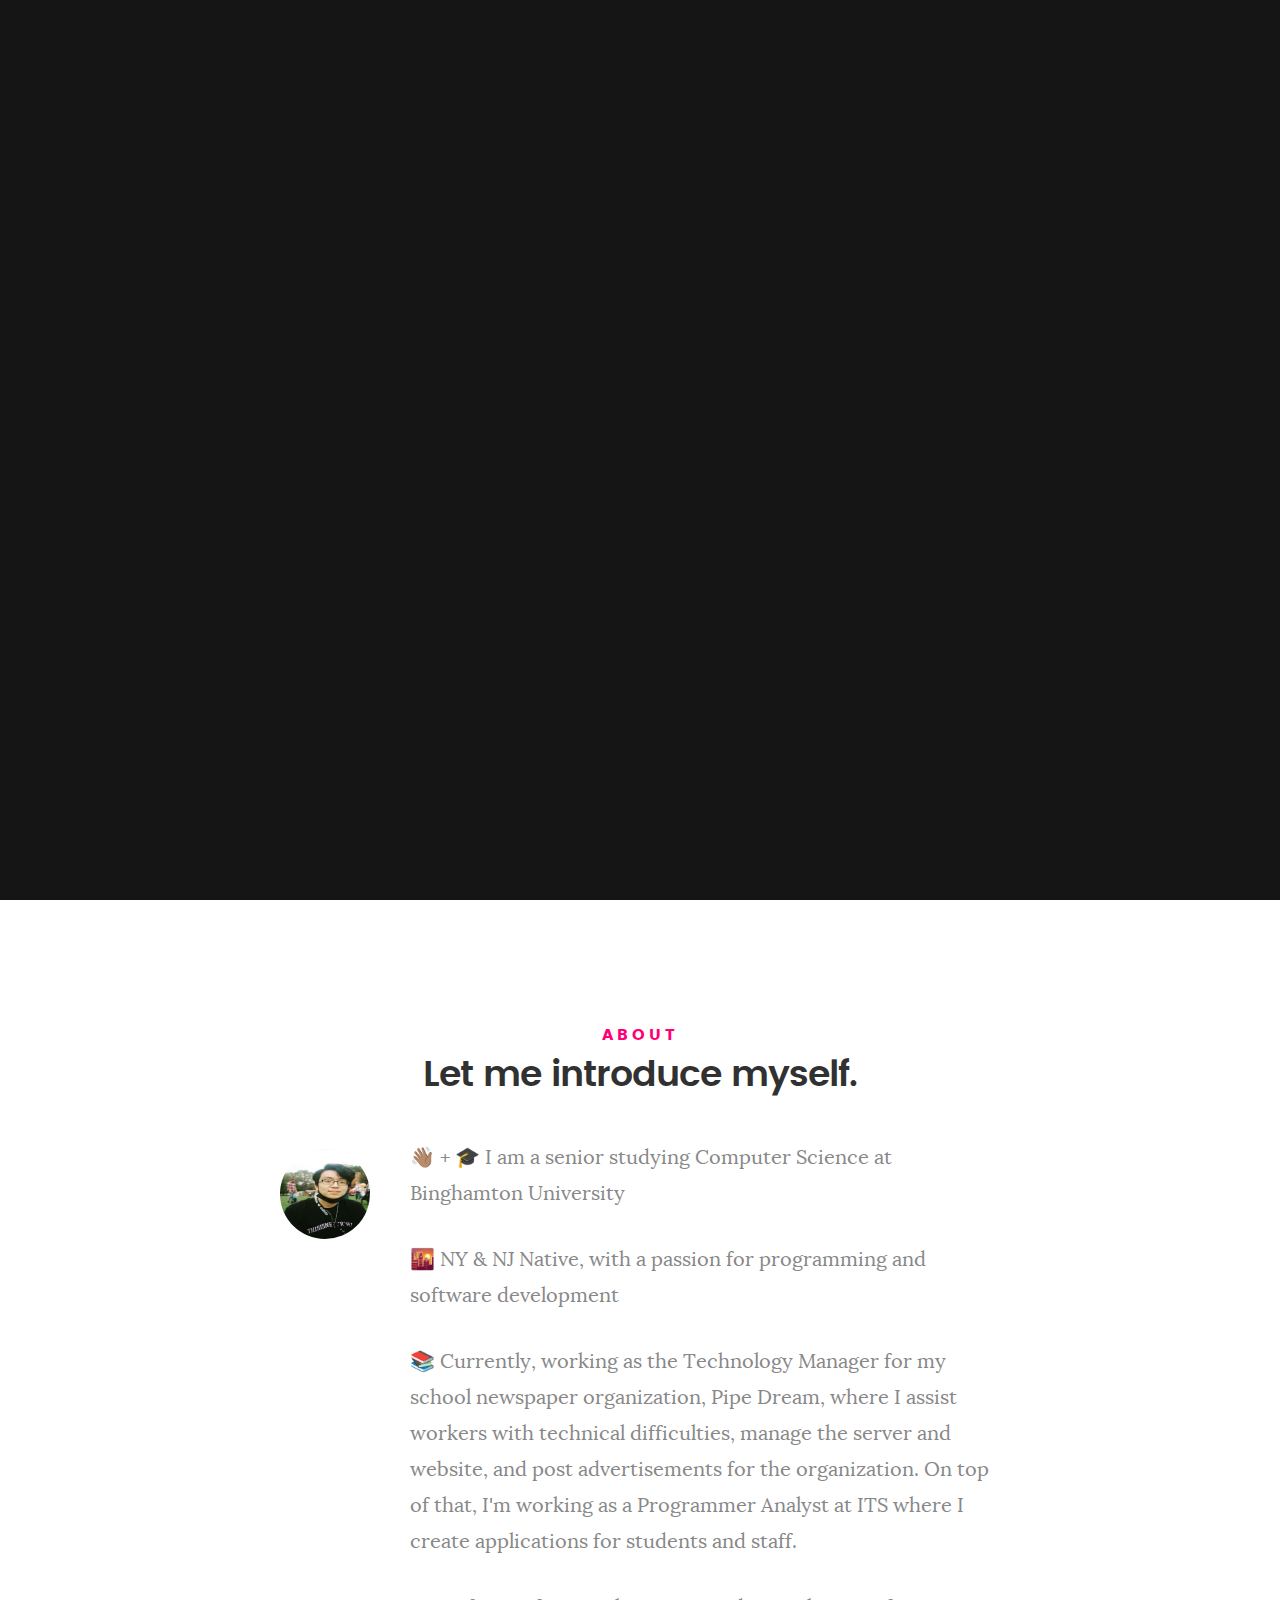
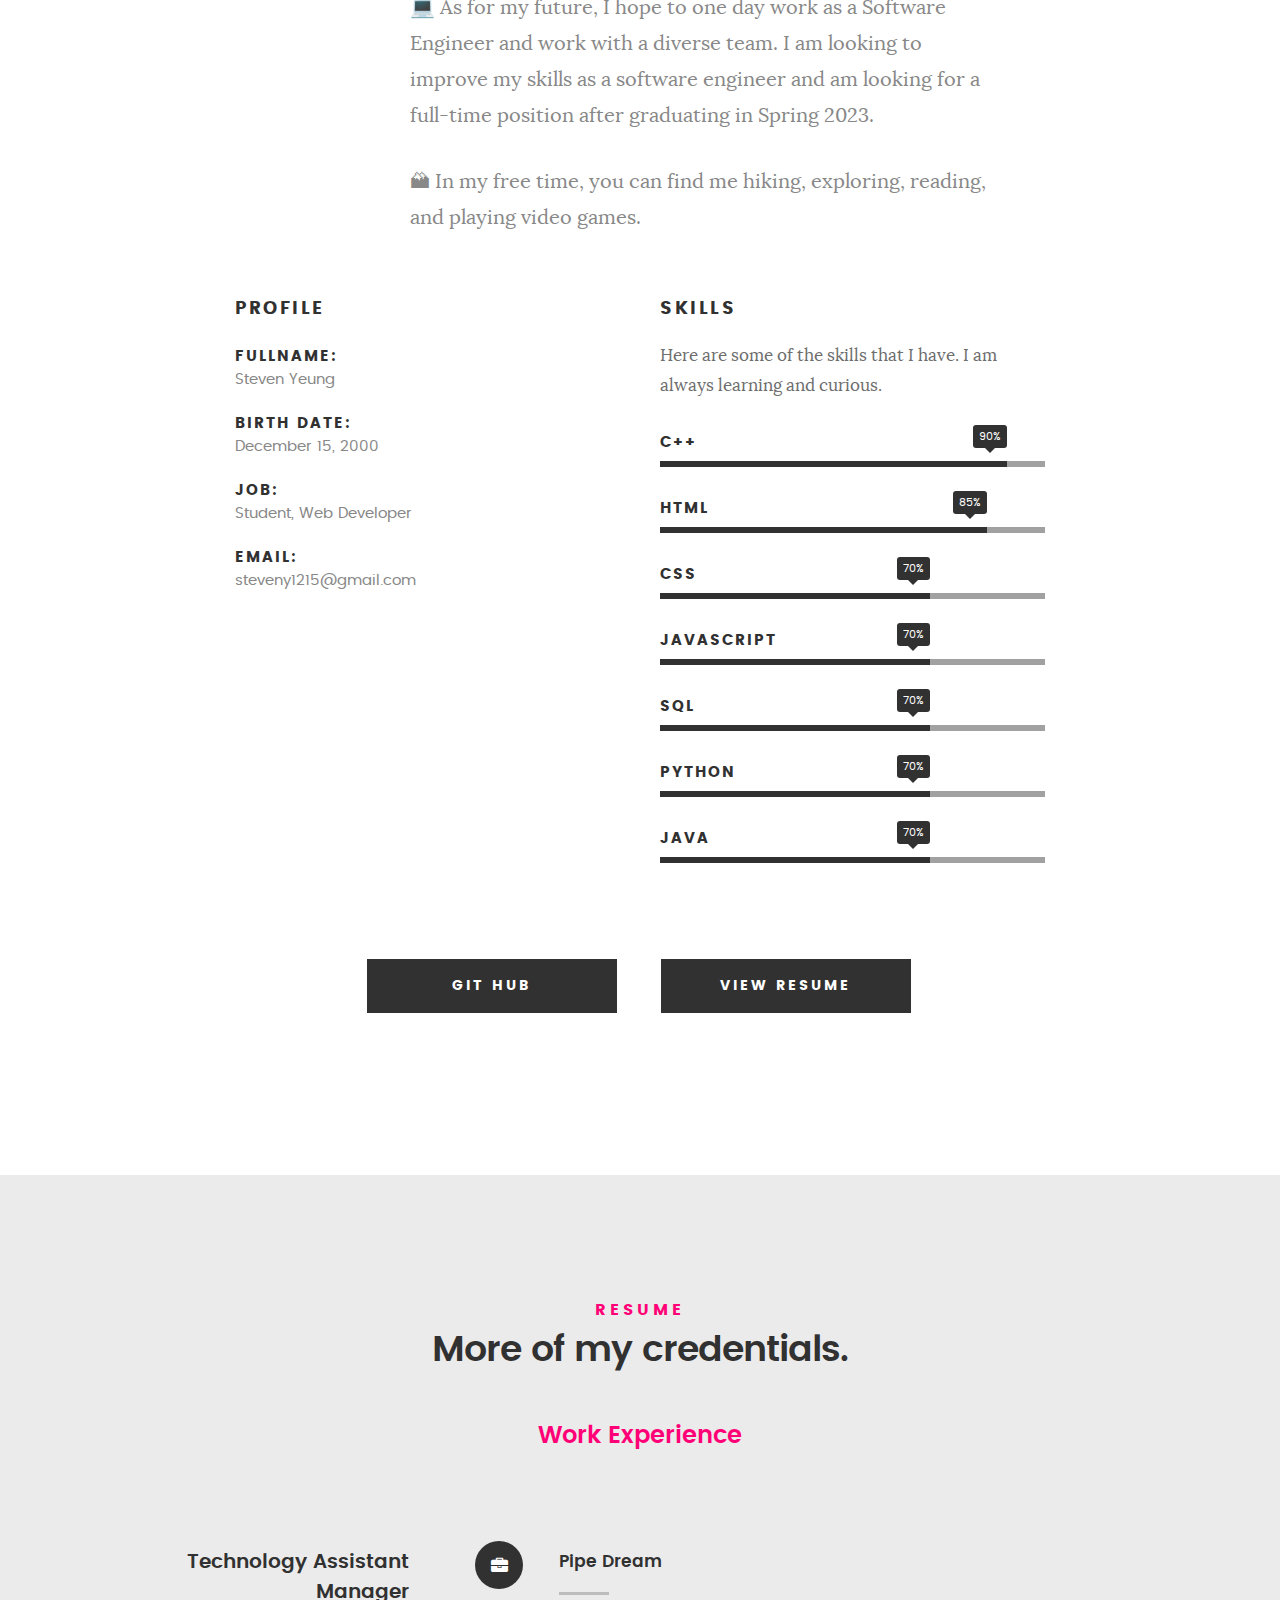
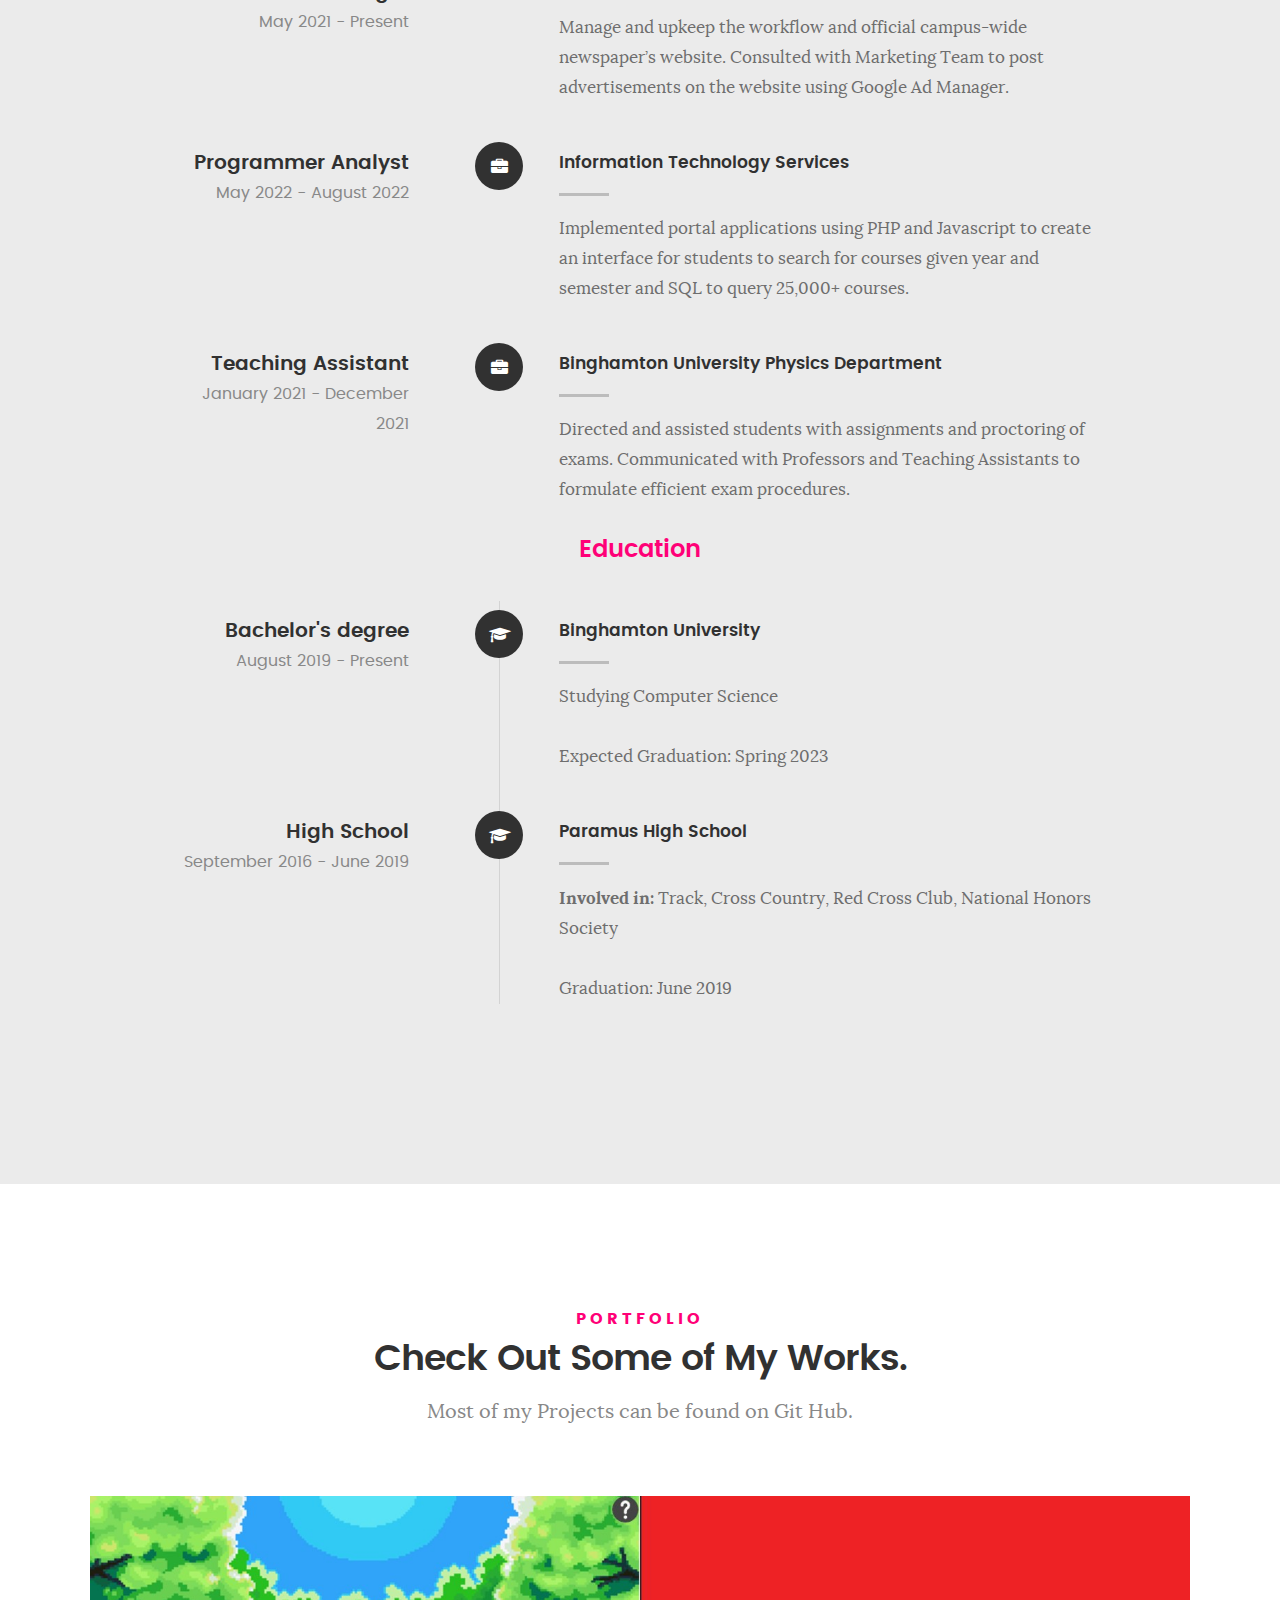
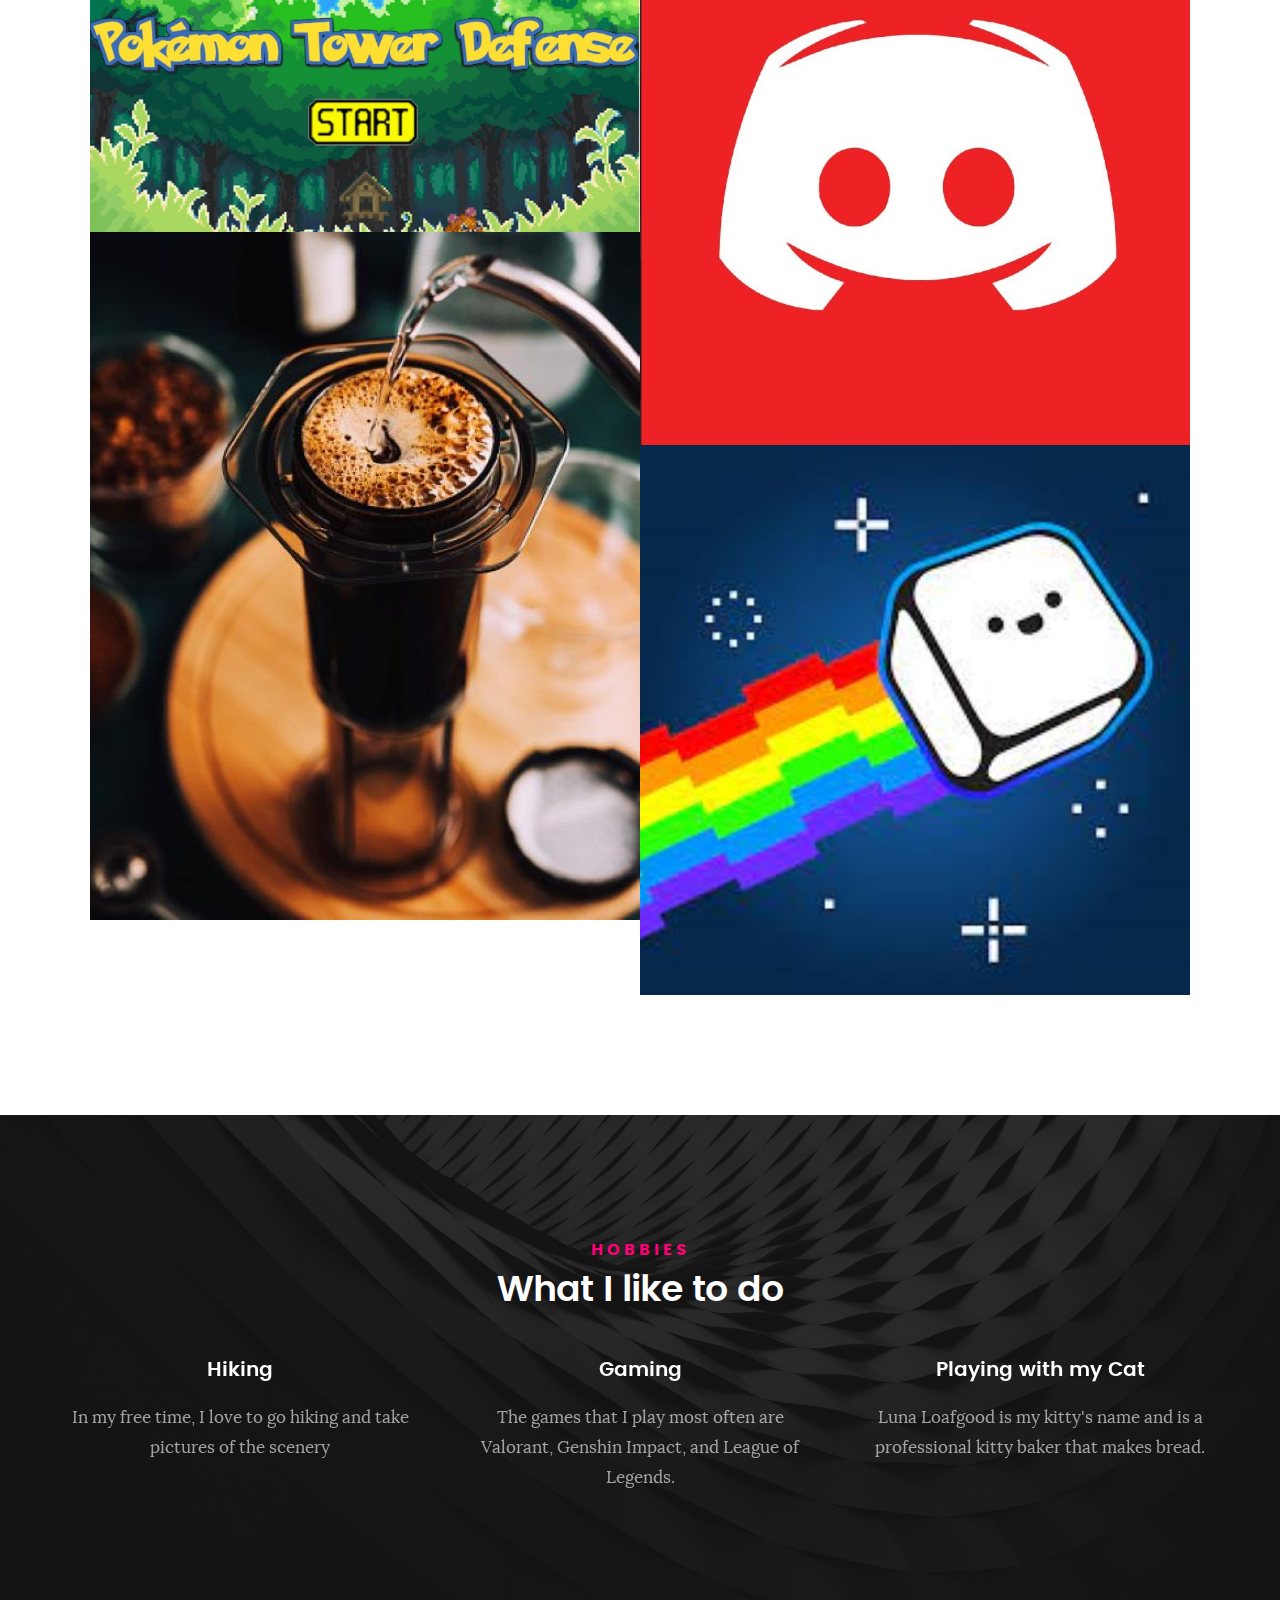
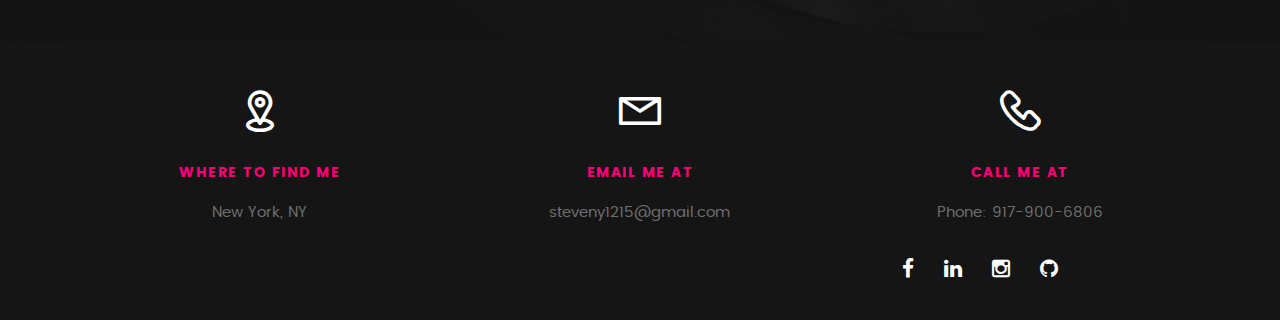
<file: Personal Portfolio/index.html>
<!DOCTYPE html>
<!--[if IE 8 ]><html class="no-js oldie ie8" lang="en"> <![endif]-->
<!--[if IE 9 ]><html class="no-js oldie ie9" lang="en"> <![endif]-->
<!--[if (gte IE 9)|!(IE)]><!--><html class="no-js" lang="en"> <!--<![endif]-->
<head>

   <!--- basic page needs
   ================================================== -->
   <meta charset="utf-8"> 
	<title>Steven's Portfolio</title>
	<meta name="description" content="">  
	<meta name="author" content="">

   <!-- mobile specific metas
   ================================================== -->
	<meta name="viewport" content="width=device-width, initial-scale=1, maximum-scale=1">

 	<!-- CSS
   ================================================== -->
   <link rel="stylesheet" href="css/base.css">  
   <link rel="stylesheet" href="css/main.css">
   <link rel="stylesheet" href="css/vendor.css">     

   <!-- script
   ================================================== -->   
	<script src="js/modernizr.js"></script>
	<script src="js/pace.min.js"></script>

   <!-- favicons
	================================================== -->
	<link rel="icon" type="image/png" href="favicon.png">
</head>

<body id="top">

	<!-- header 
   ================================================== -->
   <header>   	
   	<div class="row">

   		<div class="top-bar">
   			<a class="menu-toggle" href="#"><span>Menu</span></a>

	   		<div>
		         <a href="index.html">Steven's Portfolio</a>
		      </div>		      

		   	<nav id="main-nav-wrap">
					<ul class="main-navigation">
						<li class="current"><a class="smoothscroll"  href="#intro" title="">Home</a></li>
						<li><a class="smoothscroll"  href="#about" title="">About</a></li>
						<li><a class="smoothscroll"  href="#resume" title="">Resume</a></li>
						<li><a class="smoothscroll"  href="#portfolio" title="">Portfolio</a></li>
						<li><a class="smoothscroll"  href="#services" title="">Hobby</a></li>									
					</ul>
				</nav>    		
   		</div> <!-- /top-bar --> 
   		
   	</div> <!-- /row --> 		
   </header> <!-- /header -->

	<!-- intro section
   ================================================== -->
   <section id="intro">   

   	<div class="intro-overlay"></div>	

   	<div class="intro-content">
   		<div class="row">

   			<div class="col-twelve">

	   			<h5>Hello, World.</h5>
	   			<h1>I'm Steven Yeung.</h1>

	   			<p class="intro-position">
	   				<span>Front-end Developer</span>
	   				<span>Aspiring Software Engineer</span> 
	   			</p>

	   			<a class="button stroke smoothscroll" href="#about" title="">More About Me</a>

	   		</div>  
   			
   		</div>   		 		
   	</div> <!-- /intro-content --> 

   	<ul class="intro-social">        
         <li><a href="https://www.facebook.com/profile.php?id=100009698384311"><i class="fa fa-facebook"></i></a></li>
         <li><a href="https://www.linkedin.com/in/syeung1215/"><i class="fa fa-linkedin" style="font-size:34px"></i></i></a></li>
         <li><a href="https://www.instagram.com/steve_yeung_/"><i class="fa fa-instagram"></i></a></li>
		 <li><a href="https://github.com/steveny1215"><i class="fa fa-github"></i></a></li>
      </ul> <!-- /intro-social -->      	

   </section> <!-- /intro -->


   <!-- about section
   ================================================== -->
   <section id="about">  

   	<div class="row section-intro">
   		<div class="col-twelve">

   			<h5>About</h5>
   			<h1>Let me introduce myself.</h1>

   			<div class="intro-info">

   				<img src="images/profile-pic.jpg" alt="Profile Picture">

   				<p class="lead">👋🏽 + 🎓 I am a senior studying Computer Science at Binghamton University</p>
				<p class="lead">🌇 NY & NJ Native, with a passion for programming and software development</p>
				<p class="lead">📚 Currently, working as the Technology Manager for my school newspaper organization, Pipe Dream, where I assist workers with technical difficulties, manage the server and website, and post advertisements for the organization. On top of that, I'm working as a Programmer Analyst at ITS where I create applications for students and staff. </p>
				<p class="lead">💻 As for my future, I hope to one day work as a Software Engineer and work with a diverse team. I am looking to improve my skills as a software engineer and am looking for a full-time position after graduating in Spring 2023.</p>
				<p class="lead">🏔 In my free time, you can find me hiking, exploring, reading, and playing video games.</p>
   			</div>   			

   		</div>   		
   	</div> <!-- /section-intro -->

   	<div class="row about-content">

   		<div class="col-six tab-full">

   			<h3>Profile</h3>

   			<ul class="info-list">
   				<li>
   					<strong>Fullname:</strong>
   					<span>Steven Yeung</span>
   				</li>
   				<li>
   					<strong>Birth Date:</strong>
   					<span>December 15, 2000</span>
   				</li>
   				<li>
   					<strong>Job:</strong>
   					<span>Student, Web Developer</span>
   				</li>
   				<li>
   					<strong>Email:</strong>
   					<span>steveny1215@gmail.com</span>
   				</li>

   			</ul> <!-- /info-list -->

   		</div>

   		<div class="col-six tab-full">

   			<h3>Skills</h3>
   			<p>Here are some of the skills that I have. I am always learning and curious.</p>

				<ul class="skill-bars">
				   <li>
				   	<div class="progress percent90"><span>90%</span></div>
				   	<strong>C++</strong>
				   </li>
				   <li>
				   	<div class="progress percent85"><span>85%</span></div>
				   	<strong>HTML</strong>
				   </li>
				   <li>
				   	<div class="progress percent70"><span>70%</span></div>
				   	<strong>CSS</strong>
				   </li>
				   <li>

					<div class="progress percent70"><span>70%</span></div>
					<strong>Javascript</strong>
					</li>
					<li>

					<div class="progress percent70"><span>70%</span></div>
					<strong>SQL</strong>
					</li>
				   <li>
				   	<div class="progress percent70"><span>70%</span></div>
				   	<strong>Python</strong>
				   </li>
				   <li>

				   	<div class="progress percent70"><span>70%</span></div>
				   	<strong>Java</strong>
				   </li>
      
				</ul> <!-- /skill-bars -->		

   		</div>

   	</div>

   	<div class="row button-section">
   		<div class="col-twelve">
   			<a href="https://github.com/steveny1215" title="Git Hub" class="button button-primary">Git Hub</a>
   			<a href="https://drive.google.com/file/d/16KO5mB6kQDoa6VPlbAou_sM0wZX7srp-/view?usp=sharing" title="See Resume" class="button button-primary">View Resume</a>
   		</div>   		
   	</div>

   </section> <!-- /process-->    


   <!-- resume Section
   ================================================== -->
	<section id="resume" class="grey-section">

		<div class="row section-intro">
   		<div class="col-twelve">

   			<h5>Resume</h5>
   			<h1>More of my credentials.</h1>


   		</div>   		
   	</div> <!-- /section-intro--> 

   	<div class="row resume-timeline">

   		<div class="col-twelve resume-header">

   			<h2>Work Experience</h2>

   		</div> <!-- /resume-header -->

   		<div class="col-twelve">

   			<div class="timeline-wrap">

			</div> <!-- /timeline-block -->

   				<div class="timeline-block">

	   				<div class="timeline-ico">
	   					<i class="fa fa-briefcase"></i>
	   				</div>

	   				<div class="timeline-header">
	   					<h3>Technology Assistant Manager</h3>
	   					<p>May 2021 - Present</p>
	   				</div>

	   				<div class="timeline-content">
	   					<h4>Pipe Dream</h4>
	   					<p>Manage and upkeep the workflow and official campus-wide newspaper’s website. Consulted with Marketing Team to post advertisements on the website using Google Ad Manager. </p>
	   				</div>

	   			</div> <!-- /timeline-block -->
				   <div class="timeline-block">

					<div class="timeline-ico">
						<i class="fa fa-briefcase"></i>
					</div>

					<div class="timeline-header">
						<h3>Programmer Analyst</h3>
						<p>May 2022 - August 2022</p>
					</div>

					<div class="timeline-content">
						<h4>Information Technology Services</h4>
						<p>Implemented portal applications using PHP and Javascript to create an interface for students to search for courses given year and semester and SQL to query 25,000+ courses. </p>
					</div>

				</div> <!-- /timeline-block -->

	   			<div class="timeline-block">

	   				<div class="timeline-ico">
	   					<i class="fa fa-briefcase"></i>
	   				</div>

	   				<div class="timeline-header">
	   					<h3>Teaching Assistant</h3>
	   					<p>January 2021 - December 2021</p>
	   				</div>

	   				<div class="timeline-content">
	   					<h4>Binghamton University Physics Department</h4>
	   					<p>Directed and assisted students with assignments and proctoring of exams. Communicated with Professors and Teaching Assistants to formulate efficient exam procedures. </p>
	   				</div>


   			</div> <!-- /timeline-wrap -->   			

   		</div> <!-- /col-twelve -->
   		
   	</div> <!-- /resume-timeline -->
   	
   	<div class="row resume-timeline">

   		<div class="col-twelve resume-header">

   			<h2>Education</h2>

   		</div> <!-- /resume-header -->

   		<div class="col-twelve">

   			<div class="timeline-wrap">

   				<div class="timeline-block">

	   				<div class="timeline-ico">
	   					<i class="fa fa-graduation-cap"></i>
	   				</div>

	   				<div class="timeline-header">
	   					<h3>Bachelor's degree</h3>
	   					<p>August 2019 - Present</p>
	   				</div>

	   				<div class="timeline-content">
	   					<h4>Binghamton University</h4>
	   					<p>Studying Computer Science</p>
						<p>Expected Graduation: Spring 2023 </p>
	   				</div>
				</div>
				<div class="timeline-block">

					<div class="timeline-ico">
						<i class="fa fa-graduation-cap"></i>
					</div>

					<div class="timeline-header">
						<h3>High School</h3>
						<p>September 2016 - June 2019</p>
					</div>

					<div class="timeline-content">
						<h4>Paramus High School</h4>
						<p><strong>Involved in: </strong>Track, Cross Country, Red Cross Club, National Honors Society</p>
					 <p>Graduation: June 2019 </p>
					</div>
			 </div>

   			</div> <!-- /timeline-wrap -->   			

   		</div> <!-- /col-twelve -->
   		
   	</div> <!-- /resume-timeline -->
		
	</section> <!-- /features -->


	<!-- Portfolio Section
   ================================================== -->
	<section id="portfolio">

		<div class="row section-intro">
   		<div class="col-twelve">

   			<h5>Portfolio</h5>
   			<h1>Check Out Some of My Works.</h1>

   			<p class="lead">Most of my Projects can be found on Git Hub.</p>

   		</div>   		
   	</div> <!-- /section-intro--> 

   	<div class="row portfolio-content">

   		<div class="col-twelve">

   			<!-- portfolio-wrapper -->
	         <div id="folio-wrapper" class="block-1-2 block-mob-full stack">

	         	<div class="bgrid folio-item">
	               <div class="item-wrap">
	               	<img src="images/portfolio/PTD.jpg" alt="PTD">
	                  <a href="#modal-01" class="overlay">	                  	           
	                     <div class="folio-item-table">
	                     	<div class="folio-item-cell">
		     					       <h3 class="folio-title">Pokemon Tower Defense</h3>	     					    
		     					    	 <span class="folio-types">
		     					       	  Python Tower Defense game
		     					       </span>
		     					   </div>	                      	
	                     </div>                    
	                  </a>
	               </div>	               
	        		</div> <!-- /folio-item -->

	        		<div class="bgrid folio-item">
	               <div class="item-wrap">
	               	<img src="images/portfolio/discord.jpg" alt="Discord">
	               	<a href="#modal-02" class="overlay">              		                  
	                     <div class="folio-item-table">
	                     	<div class="folio-item-cell">
	                     		<h3 class="folio-title">Discord Bot</h3>	     					    
		     					    	<span class="folio-types">
		     					       	  Javascripe Discord Bot
		     					      </span>		     		
		     					   </div> 	                      	
	                     </div>                    
	                  </a>
	               </div>
	        		</div> <!-- /folio-item -->

	            <div class="bgrid folio-item">
	               <div class="item-wrap">
	               	<img src="images/portfolio/aeropress.jpg"alt="AeroPress">
	                  <a href="#modal-03" class="overlay">             		                  
	                     <div class="folio-item-table">
	                     	<div class="folio-item-cell">
	                     		<h3 class="folio-title">AeroPress</h3>	     					    
		     					    <span class="folio-types"> Website</span>		     		
		     				</div> 	                      	
	                    </div>                    
	                  </a>
	                </div>
	        	</div> <!-- /folio-item -->
				<div class="bgrid folio-item">
					<div class="item-wrap">
						<img src="images/portfolio/bitproject.jpg"alt="Bit Project 2022">
					   <a href="#modal-04" class="overlay">             		                  
						  <div class="folio-item-table">
							  <div class="folio-item-cell">
								  <h3 class="folio-title">Bit Project</h3>	     					    
									  <span class="folio-types"> Boot Camp</span>		     		
							  </div> 	                      
						 </div>                    
					   </a>
					 </div>
				 </div> <!-- /folio-item -->


	            <!-- modal popups - begin
	            ============================================================= -->
	            <div id="modal-01" class="popup-modal slider mfp-hide">	

				     	<div class="media">
				     		<img src="images/portfolio/modals/m-PTD.jpg" alt="" />
				     	</div>      	

					   <div class="description-box">
					      <h4>Pokemon Tower Defense</h4>		      
					      <p>Pokemon Defense Tower is a tower defense game and the primary objective of the game is to clear waves of enemies before the user runs out of health, HP. </p>

					      <div class="categories">Game Development</div>			               
					   </div>

			         <div class="link-box">
			            <a href="https://github.com/steveny1215/Pokemon_TD">Details</a>
					      <a href="#" class="popup-modal-dismiss">Close</a>
			         </div>		      

				   </div> <!-- /modal-01 -->

				   <div id="modal-02" class="popup-modal slider mfp-hide">	

				     	<div class="media">
				     		<img src="images/portfolio/modals/m-discord.jpg" alt="" />
				     	</div>      	

					   <div class="description-box">
					      <h4>Discord Bot</h4>		      
					      <p>A Discord bot named Note 🎵 that manages YouTube playlists in a discord server.</p>

					      <div class="categories">Scripting</div>			               
					   </div>

			         <div class="link-box">
			            <a href="https://github.com/steveny1215/Discord_Bot">Details</a>
					      <a href="#" class="popup-modal-dismiss">Close</a>
			         </div>		      

				   </div> <!-- /modal-02 -->

				   <div id="modal-03" class="popup-modal slider mfp-hide">	

				     	<div class="media">
				     		<img src="images/portfolio/modals/m-aeropress.jpg" alt="" />
				     	</div>      	

					   <div class="description-box">
					      <h4>AeroPress Website</h4>		      
					      <p>This website is about my favorite coffee brewer, the AeroPress. In the website, you'll find my favorite recipes along with links to many other recipes made by coffee enthusiast and information regarding the AeroPress. Enjoy!</p>

					      <div class="categories">Web Design</div>			               
					   </div>

			         <div class="link-box">
			            <a href="https://steveny1215.github.io/coffeetime.github.io/">Details</a>
					      <a href="#" class="popup-modal-dismiss">Close</a>
			         </div>		      

				   </div> <!-- /modal-03 -->

				   <div id="modal-04" class="popup-modal slider mfp-hide">	

				     	<div class="media">
				     		<img src="images/portfolio/modals/m-bitproject.jpg" alt="" />
				     	</div>      	

					   <div class="description-box">
					      <h4>Bit Project 2022</h4>		      
					      <p>Engaged in a 8 week coding boot camp and created projects using Microsoft Azure.</p>
						  <p><strong>Projects: </strong> Face API, Generate Cat image, Morse Code Converter</p>

					      <div class="categories">Boot Camp</div>			               
					   </div>

			         <div class="link-box">
			            <a href="https://github.com/steveny1215/Serverless-bootcamp/tree/main/week1">Details</a>
					      <a href="#" class="popup-modal-dismiss">Close</a>
			         </div>		      

				   </div> <!-- /modal-04 -->

				   <div id="modal-05" class="popup-modal slider mfp-hide">	

				     	<div class="media">
				     		<img src="images/portfolio/modals/m-lighthouse.jpg" alt="" />
				     	</div>      	

					   <div class="description-box">
					      <h4>Lighthouse</h4>		      
					      <p>Proin gravida nibh vel velit auctor aliquet. Aenean sollicitudin, lorem quis bibendum auctor, nisi elit consequat ipsum, nec sagittis sem nibh id elit.</p>

					      <div class="categories">Web Development</div>			               
					   </div>

			         <div class="link-box">
			            <a href="http://www.behance.net">Details</a>
					      <a href="#" class="popup-modal-dismiss">Close</a>
			         </div>		      

				   </div> <!-- /modal-05 -->

				   <div id="modal-06" class="popup-modal slider mfp-hide">	

				     	<div class="media">
				     		<img src="images/portfolio/modals/m-salad.jpg" alt="" />
				     	</div>      	

					   <div class="description-box">
					      <h4>Salad</h4>		      
					      <p>Proin gravida nibh vel velit auctor aliquet. Aenean sollicitudin, lorem quis bibendum auctor, nisi elit consequat ipsum, nec sagittis sem nibh id elit.</p>

					      <div class="categories">Branding</div>			               
					   </div>

			         <div class="link-box">
			            <a href="http://www.behance.net">Details</a>
					      <a href="#" class="popup-modal-dismiss">Close</a>
			         </div>		      

				   </div> <!-- /modal-06 -->


				   <!-- modal popups - end
	            ============================================================= -->

	         </div> <!-- /portfolio-wrapper --> 

   		</div>  <!-- /twelve -->   

   	</div> <!-- /portfolio-content --> 
		
	</section> <!-- /portfolio --> 

	
	<!-- services Section
   ================================================== -->
	<section id="services">

		<div class="overlay"></div>

		<div class="row section-intro">
   		<div class="col-twelve">

   			<h5>Hobbies</h5>
			<h1>What I like to do</h1>

   		</div>   		
   	</div> <!-- /section-intro -->

   	<div class="row services-content">

   		<div id="owl-slider" class="owl-carousel services-list">

				<div class="service">	

				<!--<span class="icon"><i class="icon-window"></i></span> -->                         

				<div class="service-content">	

					<h3>Hiking</h3>  

					<p class="desc">In my free time, I love to go hiking and take pictures of the scenery</p>

				</div>	                          

		   </div> <!-- /service -->

				<div class="service">	

					<!--<span class="icon"><i class="icon-window"></i></span> -->                         

	            <div class="service-content">	

	            	<h3>Gaming</h3>  

		            <p class="desc">The games that I play most often are Valorant, Genshin Impact, and League of Legends.</p>

	            </div>	                          

			   </div> <!-- /service -->

			   <div class="service">

				<i class="fas fa-cat"></i>		            

	            <div class="service-content">

	            	<h3>Playing with my Cat</h3>

		            <p class="desc"> Luna Loafgood is my kitty's name and is a professional kitty baker that makes bread.</p> 

	            </div> 	   
			</div>         	               
   		
   	</div> <!-- /services-content -->
		
	</section> <!-- /services -->	

   	<div class="row contact-info">

   		<div class="col-four tab-full">

   			<div class="icon">
   				<i class="icon-pin"></i>
   			</div>

   			<h5>Where to find me</h5>

   			<p>
            New York, NY
            </p>

   		</div>

   		<div class="col-four tab-full collapse">

   			<div class="icon">
   				<i class="icon-mail"></i>
   			</div>

   			<h5>Email Me At</h5>

   			<p>steveny1215@gmail.com<br>			     
			   </p>

   		</div>

   		<div class="col-four tab-full">

   			<div class="icon">
   				<i class="icon-phone"></i>
   			</div>

   			<h5>Call Me At</h5>

   			<p>Phone: 917-900-6806<br>
			   </p>

   		</div>
   		
   	</div> <!-- /contact-info -->
		
	</section> <!-- /contact -->


   <!-- footer
   ================================================== -->

   <footer>
     	<div class="row">

     		<div class="col-six tab-full pull-right social">

     			<ul class="footer-social">        
				  <li><a href="https://www.facebook.com/profile.php?id=100009698384311"><i class="fa fa-facebook"></i></a></li>
				  <li><a href="https://www.linkedin.com/in/syeung1215/"><i class="fa fa-linkedin"></i></i></a></li>
				  <li><a href="https://www.instagram.com/steve_yeung_/"><i class="fa fa-instagram"></i></a></li>
				  <li><a href="https://github.com/steveny1215"><i class="fa fa-github"></i></a></li>
			   </ul> 
	      		
	      </div>

      	<div class="col-six tab-full">

	      	<div id="go-top">
		         <a class="smoothscroll" title="Back to Top" href="#top"><i class="fa fa-long-arrow-up"></i></a>
		      </div>

      	</div> <!-- /row -->     	
   </footer>  

   <div id="preloader"> 
    	<div id="loader"></div>
   </div> 

   <!-- Java Script
   ================================================== --> 
   <script src="js/jquery-2.1.3.min.js"></script>
   <script src="js/plugins.js"></script>
   <script src="js/main.js"></script>

</body>

</html>
</file>
<file: Personal Portfolio/css/base.css>
/**
 * =================================================================== 
 *
 *  Kards v1.0 Base Stylesheet
 *  url: styleshout.com
 *  03-01-2016
 *  ------------------------------------------------------------------
 *  TOC:
 *  01. reset
 *  02. basic/base setup styles
 *  03. grid
 *  04. MISC
 *
 * =================================================================== 
 */

/** 
 * ===================================================================
 * 01. reset - normalize.css v3.0.2 | MIT License | git.io/normalize
 *
 * ------------------------------------------------------------------- 
 */
html {
	font-family: sans-serif;
	-ms-text-size-adjust: 100%;
	-webkit-text-size-adjust: 100%;
}

body {
	margin: 0;
}

article,
aside,
details,
figcaption,
figure,
footer,
header,
hgroup,
main,
menu,
nav,
section,
summary {
	display: block;
}

audio,
canvas,
progress,
video {
	display: inline-block;
	vertical-align: baseline;
}

audio:not([controls]) {
	display: none;
	height: 0;
}

[hidden],
template {
	display: none;
}

a {
	background: transparent;
}

a:active,
a:hover {
	outline: 0;
}

abbr[title] {
	border-bottom: 1px dotted;
}

b,
strong {
	font-weight: bold;
}

dfn {
	font-style: italic;
}

h1 {
	font-size: 2em;
	margin: 0.67em 0;
}

mark {
	background: #ff0;
	color: #000;
}

small {
	font-size: 80%;
}

sub,
sup {
	font-size: 75%;
	line-height: 0;
	position: relative;
	vertical-align: baseline;
}

sup {
	top: -0.5em;
}

sub {
	bottom: -0.25em;
}

img {
	border: 0;
}

svg:not(:root) {
	overflow: hidden;
}

figure {
	margin: 1em 40px;
}

hr {
	-moz-box-sizing: content-box;
	box-sizing: content-box;
	height: 0;
}

pre {
	overflow: auto;
}

code,
kbd,
pre,
samp {
	font-family: monospace, monospace;
	font-size: 1em;
}

button,
input,
optgroup,
select,
textarea {
	color: inherit;
	font: inherit;
	margin: 0;
}

button {
	overflow: visible;
}

button,
select {
	text-transform: none;
}

button,
html input[type="button"],
input[type="reset"],
input[type="submit"] {
	-webkit-appearance: button;
	cursor: pointer;
}

button[disabled],
html input[disabled] {
	cursor: default;
}

button::-moz-focus-inner,
input::-moz-focus-inner {
	border: 0;
	padding: 0;
}

input {
	line-height: normal;
}

input[type="checkbox"],
input[type="radio"] {
	box-sizing: border-box;
	padding: 0;
}

input[type="number"]::-webkit-inner-spin-button,
input[type="number"]::-webkit-outer-spin-button {
	height: auto;
}

input[type="search"] {
	-webkit-appearance: textfield;
	-moz-box-sizing: content-box;
	-webkit-box-sizing: content-box;
	box-sizing: content-box;
}

input[type="search"]::-webkit-search-cancel-button,
input[type="search"]::-webkit-search-decoration {
	-webkit-appearance: none;
}

fieldset {
	border: 1px solid #c0c0c0;
	margin: 0 2px;
	padding: 0.35em 0.625em 0.75em;
}

legend {
	border: 0;
	padding: 0;
}

textarea {
	overflow: auto;
}

optgroup {
	font-weight: bold;
}

table {
	border-collapse: collapse;
	border-spacing: 0;
}

td,
th {
	padding: 0;
}

/** 
 * ===================================================================
 * 02. basic/base setup styles - (_basic.scss)
 *
 * ------------------------------------------------------------------- 
 */
html {
	font-size: 62.5%;
	box-sizing: border-box;
}

*,
*::before,
*::after {
	box-sizing: inherit;
}

body {
	font-weight: normal;
	line-height: 1;
	text-rendering: optimizeLegibility;
	word-wrap: break-word;
	-webkit-overflow-scrolling: touch;
	-webkit-text-size-adjust: none;
}

body,
input,
button {
	-moz-osx-font-smoothing: grayscale;
	-webkit-font-smoothing: antialiased;
}

/**
 * Media - (_basic.scss)
 * ------------------------------------------------------------------- 
 */
img,
video {
	max-width: 100%;
	height: auto;
}

/**
 * Typography resets - (_basic.scss)
 * ------------------------------------------------------------------- 
 */
div,
dl,
dt,
dd,
ul,
ol,
li,
h1,
h2,
h3,
h4,
h5,
h6,
pre,
form,
p,
blockquote,
th,
td {
	margin: 0;
	padding: 0;
}

h1,
h2,
h3,
h4,
h5,
h6 {
	-webkit-font-variant-ligatures: common-ligatures;
	-moz-font-variant-ligatures: common-ligatures;
	font-variant-ligatures: common-ligatures;
	text-rendering: optimizeLegibility;
}

em,
i {
	font-style: italic;
	line-height: inherit;
}

strong,
b {
	font-weight: bold;
	line-height: inherit;
}

small {
	font-size: 60%;
	line-height: inherit;
}

ol,
ul {
	list-style: none;
}

li {
	display: block;
}

/**
 * links - (_basic.scss)
 * ------------------------------------------------------------------- 
 */
a {
	text-decoration: none;
	line-height: inherit;
}

a img {
	border: none;
}

/**
 * inputs - (_basic.scss)
 * ------------------------------------------------------------------- 
 */
fieldset {
	margin: 0;
	padding: 0;
}

input[type="email"],
input[type="number"],
input[type="search"],
input[type="text"],
input[type="tel"],
input[type="url"],
input[type="password"],
textarea {
	-webkit-appearance: none;
	-moz-appearance: none;
	-ms-appearance: none;
	-o-appearance: none;
	appearance: none;
}

/** 
 * ===================================================================
 * 03. grid - (_grid.scss)
 *
 * ------------------------------------------------------------------- 
 */
.row {
	width: 94%;
	max-width: 1140px;
	margin: 0 auto;
}

.row:before,
.row:after {
	content: "";
	display: table;
}

.row:after {
	clear: both;
}

.row .row {
	width: auto;
	max-width: none;
	margin-left: -20px;
	margin-right: -20px;
}

[class*="col-"],
.bgrid {
	float: left;
}

[class*="col-"] + [class*="col-"].end {
	float: right;
}

[class*="col-"] {
	padding: 0 20px;
}

.col-one {
	width: 8.33333%;
}

.col-two,
.col-1-6 {
	width: 16.66667%;
}

.col-three,
.col-1-4 {
	width: 25%;
}

.col-four,
.col-1-3 {
	width: 33.33333%;
}

.col-five {
	width: 41.66667%;
}

.col-six,
.col-1-2 {
	width: 50%;
}

.col-seven {
	width: 58.33333%;
}

.col-eight,
.col-2-3 {
	width: 66.66667%;
}

.col-nine,
.col-3-4 {
	width: 75%;
}

.col-ten,
.col-5-6 {
	width: 83.33333%;
}

.col-eleven {
	width: 91.66667%;
}

.col-twelve,
.col-full {
	width: 100%;
}

/**
 * small screens - (_grid.scss)
 * --------------------------------------------------------------- 
 */
@media screen and (max-width:1024px) {
	.row .row {
		margin-left: -18px;
		margin-right: -18px;
	}

	[class*="col-"] {
		padding: 0 18px;
	}

}

/**
 * tablets - (_grid.scss)
 * --------------------------------------------------------------- 
 */
@media screen and (max-width:768px) {
	.row {
		width: auto;
		padding-left: 30px;
		padding-right: 30px;
	}

	.row .row {
		padding-left: 0;
		padding-right: 0;
		margin-left: -15px;
		margin-right: -15px;
	}

	[class*="col-"] {
		padding: 0 15px;
	}

	.tab-1-4 {
		width: 25%;
	}

	.tab-1-3 {
		width: 33.33333%;
	}

	.tab-1-2 {
		width: 50%;
	}

	.tab-2-3 {
		width: 66.66667%;
	}

	.tab-3-4 {
		width: 75%;
	}

	.tab-full {
		width: 100%;
	}

}

/**
 * large mobile devices - (_grid.scss)
 * --------------------------------------------------------------- 
 */
@media screen and (max-width:600px) {
	.row {
		padding-left: 25px;
		padding-right: 25px;
	}

	.row .row {
		margin-left: -10px;
		margin-right: -10px;
	}

	[class*="col-"] {
		padding: 0 10px;
	}

	.mob-1-4 {
		width: 25%;
	}

	.mob-1-2 {
		width: 50%;
	}

	.mob-3-4 {
		width: 75%;
	}

	.mob-full {
		width: 100%;
	}

}

/**
 * small mobile devices - (_grid.scss)
 * --------------------------------------------------------------- 
 */
@media screen and (max-width:400px) {
	.row .row {
		padding-left: 0;
		padding-right: 0;
		margin-left: 0;
		margin-right: 0;
	}

	[class*="col-"] {
		width: 100% !important;
		float: none !important;
		clear: both !important;
		margin-left: 0;
		margin-right: 0;
		padding: 0;
	}

	[class*="col-"] + [class*="col-"].end {
		float: none;
	}

}

/** 
 * ===================================================================
 * block grids - (_grid.scss)
 *
 * ------------------------------------------------------------------- 
 */
[class*="block-"]:before,
[class*="block-"]:after {
	content: "";
	display: table;
}

[class*="block-"]:after {
	clear: both;
}

.block-1-6 .bgrid {
	width: 16.66667%;
}

.block-1-4 .bgrid {
	width: 25%;
}

.block-1-3 .bgrid {
	width: 33.33333%;
}

.block-1-2 .bgrid {
	width: 50%;
}

/**
 * Clearing for block grid columns. Allow columns with 
 * different heights to align properly.
 */
.block-1-6 .bgrid:nth-child(6n+1),
.block-1-4 .bgrid:nth-child(4n+1),
.block-1-3 .bgrid:nth-child(3n+1),
.block-1-2 .bgrid:nth-child(2n+1) {
	clear: both;
}

/**
 * small screens - (_grid.scss)
 * --------------------------------------------------------------- 
 */
@media screen and (max-width:1024px) {
	.block-s-1-6 .bgrid {
		width: 16.66667%;
	}

	.block-s-1-4 .bgrid {
		width: 25%;
	}

	.block-s-1-3 .bgrid {
		width: 33.33333%;
	}

	.block-s-1-2 .bgrid {
		width: 50%;
	}

	.block-s-full .bgrid {
		width: 100%;
		clear: both;
	}

	[class*="block-s-"] .bgrid:nth-child(n) {
		clear: none;
	}

	.block-s-1-6 .bgrid:nth-child(6n+1),
	.block-s-1-4 .bgrid:nth-child(4n+1),
	.block-s-1-3 .bgrid:nth-child(3n+1),
	.block-s-1-2 .bgrid:nth-child(2n+1) {
		clear: both;
	}

}

/**
 * tablets - (_grid.scss)
 * --------------------------------------------------------------- 
 */
@media screen and (max-width:768px) {
	.block-tab-1-6 .bgrid {
		width: 16.66667%;
	}

	.block-tab-1-4 .bgrid {
		width: 25%;
	}

	.block-tab-1-3 .bgrid {
		width: 33.33333%;
	}

	.block-tab-1-2 .bgrid {
		width: 50%;
	}

	.block-tab-full .bgrid {
		width: 100%;
		clear: both;
	}

	[class*="block-tab-"] .bgrid:nth-child(n) {
		clear: none;
	}

	.block-tab-1-6 .bgrid:nth-child(6n+1),
	.block-tab-1-4 .bgrid:nth-child(4n+1),
	.block-tab-1-3 .bgrid:nth-child(3n+1),
	.block-tab-1-2 .bgrid:nth-child(2n+1) {
		clear: both;
	}

}

/**
 * large mobile devices - (_grid.scss)
 * --------------------------------------------------------------- 
 */
@media screen and (max-width:600px) {
	.block-mob-1-6 .bgrid {
		width: 16.66667%;
	}

	.block-mob-1-4 .bgrid {
		width: 25%;
	}

	.block-mob-1-3 .bgrid {
		width: 33.33333%;
	}

	.block-mob-1-2 .bgrid {
		width: 50%;
	}

	.block-mob-full .bgrid {
		width: 100%;
		clear: both;
	}

	[class*="block-mob-"] .bgrid:nth-child(n) {
		clear: none;
	}

	.block-mob-1-6 .bgrid:nth-child(6n+1),
	.block-mob-1-4 .bgrid:nth-child(4n+1),
	.block-mob-1-3 .bgrid:nth-child(3n+1),
	.block-mob-1-2 .bgrid:nth-child(2n+1) {
		clear: both;
	}

}

/**
 * stack on small mobile devices - (_grid.scss)
 * --------------------------------------------------------------- 
 */
@media screen and (max-width:400px) {
	.stack .bgrid {
		width: 100% !important;
		float: none !important;
		clear: both !important;
		margin-left: 0;
		margin-right: 0;
	}

}

/** 
 * ===================================================================
 * 04. MISC  - (_grid.scss)
 *
 * ------------------------------------------------------------------- 
 */

/**
 * Clearing - (http://nicolasgallagher.com/micro-clearfix-hack/
 */
.group:before,
.group:after {
	content: "";
	display: table;
}

.group:after {
	clear: both;
}

/**
 * Misc Helper Styles 
 */
.hide {
	display: none;
}

.invisible {
	visibility: hidden;
}

.antialiased {
	-webkit-font-smoothing: antialiased;
	-moz-osx-font-smoothing: grayscale;
}

.remove-bottom {
	margin-bottom: 0;
}

.half-bottom {
	margin-bottom: 1.5rem !important;
}

.add-bottom {
	margin-bottom: 3rem !important;
}

.no-border {
	border: none;
}

.full-width {
	width: 100%;
}

.text-center {
	text-align: center;
}

.text-left {
	text-align: left;
}

.text-right {
	text-align: right;
}

.pull-left {
	float: left;
}

.pull-right {
	float: right;
}

.align-center {
	margin-left: auto;
	margin-right: auto;
	text-align: center;
}

/*# sourceMappingURL=base.css.map */
</file>
<file: Personal Portfolio/css/main.css>
/**
 * =================================================================== 
 *
 *  Kards v1.0 Main Stylesheet
 *  url: styleshout.com
 *  03-01-2016
 *  ------------------------------------------------------------------
 *  TOC:
 *  01. webfonts and iconfonts
 *  02. base style overrides
 *  03. typography & general theme styles
 *  04. preloader
 *  05. forms
 *  06. buttons 
 *  07. other components
 *  08. common styles
 *  09. header styles
 *  10. intro
 *  11. about
 *  12. resume
 *  13. portfolio
 *  14. call-to-action section
 *  15. services
 *  16. stats
 *  17. contact
 *  18. footer
 *
 * =================================================================== 
 */


/** 
 * ===================================================================
 * 01. webfonts and iconfonts - (_document-setup.scss)
 *
 * ------------------------------------------------------------------- 
 */
@import url("fonts.css");
@import url("font-awesome/css/font-awesome.min.css");
@import url("micons/micons.css");


/** 
 * ===================================================================
 * 02. base style overrides - (_document-setup.scss)
 *
 * ------------------------------------------------------------------- 
 */
html {
	font-size: 10px;
}

@media only screen and (max-width:1024px) {
	html {
		font-size: 9.411764705882353px;
	}
}
@media only screen and (max-width:768px) {
	html {
		font-size: 10px;
	}
}
@media only screen and (max-width:400px) {
	html {
		font-size: 9.411764705882353px;
	}
}

html, body {
	height: 100%;
}
body {
	background: #151515;
	font-family: "lora-regular", serif;
	font-size: 1.7rem;
	line-height: 3rem;
	color: #6e6e6e;
}

/**
 * links - (_document-setup.scss)
 * -------------------------------------------------------------------
 */
a, a:visited {
	color: #000000;
	-moz-transition: all 0.3s ease-in-out;
	-o-transition: all 0.3s ease-in-out;
	-webkit-transition: all 0.3s ease-in-out;
	-ms-transition: all 0.3s ease-in-out;
	transition: all 0.3s ease-in-out;
}
a:hover, a:focus, a:active {
	color: #FF0077;
	outline: 0;
}

/** 
 * ===================================================================
 * 03. typography & general theme styles - (_document-setup.scss)
 *
 * ------------------------------------------------------------------- 
 */
h1, h2, h3, h4, h5, h6, .h01, .h02, .h03, .h04, .h05, .h06 {
	font-family: "poppins-semibold", sans-serif;
	color: #313131;
	font-style: normal;
	text-rendering: optimizeLegibility;
	margin-bottom: 2.1rem;
}
h3, .h03, h4, .h04 {
	margin-bottom: 1.8rem;
}
h5, .h05, h6, .h06 {
	font-family: "poppins-bold";
	margin-bottom: 1.2rem;
}
h1, .h01 {
	font-size: 3.1rem;
	line-height: 1.355;
	letter-spacing: -.1rem;
}
@media only screen and (max-width:600px) {
	h1, .h01 {
		font-size: 2.6rem;
		letter-spacing: -.07rem;
	}
}
h2, .h02 {
	font-size: 2.4rem;
	line-height: 1.25;
}
h3, .h03 {
	font-size: 2rem;
	line-height: 1.5;
}
h4, .h04 {
	font-size: 1.7rem;
	line-height: 1.765;
}
h5, .h05 {
	font-size: 1.4rem;
	line-height: 1.714;
	text-transform: uppercase;
	letter-spacing: .15rem;
}
h6, .h06 {
	font-size: 1.3rem;
	line-height: 1.846;
	text-transform: uppercase;
	letter-spacing: .15rem;
}
p img {
	margin: 0;
}
p.lead {
	font-family: "lora-regular", serif;
	font-size: 2rem;
	line-height: 1.8;
	color: #888888;
}
@media only screen and (max-width:768px) {
	p.lead {
		font-size: 1.7rem;
	}
}
em, i, strong, b {
	font-size: 1.7rem;
	line-height: 3rem;
	font-style: normal;
	font-weight: normal;
}
em, i {
	font-family: "lora-italic", serif;
}
strong, b {
	font-family: "lora-bold", serif;
}
small {
	font-size: 1.2rem;
	line-height: inherit;
}
blockquote {
	margin: 3rem 0;
	padding-left: 4rem;
	position: relative;
}
blockquote:before {
	content: "\201C";
	font-size: 8rem;
	line-height: 0px;
	margin: 0;
	color: #313131;
	font-family: arial, sans-serif;
	position: absolute;
	top: 3rem;
	left: 0;
}
blockquote p {
	font-family: georgia, serif;
	font-style: italic;
	padding: 0;
	font-size: 1.9rem;
	line-height: 1.737;
}
blockquote cite {
	display: block;
	font-size: 1.3rem;
	font-style: normal;
	line-height: 1.616;
}
blockquote cite:before {
	content: "\2014 \0020";
}
blockquote cite a, blockquote cite a:visited {
	color: #888888;
	border: none;
}
abbr {
	font-family: "poppins-bold", serif;
	font-variant: small-caps;
	text-transform: lowercase;
	letter-spacing: .05rem;
	color: #888888;
}
var, kbd, samp, code, pre {
	font-family: Consolas, "Andale Mono", Courier, "Courier New", monospace;
}
pre {
	padding: 2.4rem 3rem 3rem;
	background: #F1F1F1;
}
code {
	font-size: 1.4rem;
	margin: 0 .2rem;
	padding: .3rem .6rem;
	white-space: nowrap;
	background: #F1F1F1;
	border: 1px solid #E1E1E1;
	border-radius: 3px;
}
pre > code {
	display: block;
	white-space: pre;
	line-height: 2;
	padding: 0;
	margin: 0;
}
pre.prettyprint > code {
	border: none;
}
del {
	text-decoration: line-through;
}
abbr[title], dfn[title] {
	border-bottom: 1px dotted;
	cursor: help;
}
mark {
	background: #FFF49B;
	color: #000;
}
hr {
	border: solid #d2d2d2;
	border-width: 1px 0 0;
	clear: both;
	margin: 2.4rem 0 1.5rem;
	height: 0;
}

/**
 * Lists - (_document-setup.scss)  
 * -------------------------------------------------------------------
 */
ol {
	list-style: decimal;
}
ul {
	list-style: disc;
}
li {
	display: list-item;
}
ol, ul {
	margin-left: 1.7rem;
}
ul li {
	padding-left: .4rem;
}
ul ul, ul ol, ol ol, ol ul {
	margin: .6rem 0 .6rem 1.7rem;
}
ul.disc li {
	display: list-item;
	list-style: none;
	padding: 0 0 0 .8rem;
	position: relative;
}
ul.disc li::before {
	content: "";
	display: inline-block;
	width: 8px;
	height: 8px;
	border-radius: 50%;
	background: #FF0077;
	position: absolute;
	left: -17px;
	top: 11px;
	vertical-align: middle;
}
dt {
	margin: 0;
	color: #FF0077;
}
dd {
	margin: 0 0 0 2rem;
}

/**
 * tables - (_document-setup.scss)  
 * -------------------------------------------------------------------
 */
table {
	border-width: 0;
	width: 100%;
	max-width: 100%;
	font-family: "lora-regular", sans-serif;
}
th, td {
	padding: 1.5rem 3rem;
	text-align: left;
	border-bottom: 1px solid #E8E8E8;
}
th {
	color: #313131;
	font-family: "poppins-bold", sans-serif;
}
td {
	line-height: 1.5;
}
th:first-child, td:first-child {
	padding-left: 0;
}
th:last-child, td:last-child {
	padding-right: 0;
}
.table-responsive {
	overflow-x: auto;
	-webkit-overflow-scrolling: touch;
}

/**
 * Spacing - (_document-setup.scss)  
 * -------------------------------------------------------------------
 */
button, .button {
	margin-bottom: 1.2;
}
fieldset {
	margin-bottom: 1.5rem;
}
input,
textarea,
select,
pre,
blockquote,
figure,
table,
p,
ul,
ol,
dl,
form,
.fluid-video-wrapper,
.ss-custom-select {
	margin-bottom: 3rem;
}

/**
 * floated image - (_document-setup.scss)  
 * -------------------------------------------------------------------
 */
img.pull-right {
	margin: .9rem 0 0 2.4rem;
}
img.pull-left {
	margin: .9rem 2.4rem 0 0;
}

/**
 * block grid paddings - (_document-setup.scss) 
 * -------------------------------------------------------------------
 */
.bgrid {
	padding: 0 20px;
}
@media only screen and (max-width:1024px) {
	.bgrid {
		padding: 0 18px;
	}
}
@media only screen and (max-width:768px) {
	.bgrid {
		padding: 0 15px;
	}
}
@media only screen and (max-width:600px) {
	.bgrid {
		padding: 0 10px;
	}
}
@media only screen and (max-width:400px) {
	.bgrid {
		padding: 0;
	}
}

/**
 * pace.js styles - minimal  - (_document-setup.scss)
 * -------------------------------------------------------------------
 */
.pace {
	-webkit-pointer-events: none;
	pointer-events: none;
	-webkit-user-select: none;
	-moz-user-select: none;
	user-select: none;
}
.pace-inactive {
	display: none;
}
.pace .pace-progress {
	background: #FF0077;
	position: fixed;
	z-index: 900;
	top: 0;
	right: 100%;
	width: 100%;
	height: 6px;
}

/** 
 * ===================================================================
 * 04. preloader - (_preloader-1.scss)
 *
 * ------------------------------------------------------------------- 
 */
#preloader {
	position: fixed;
	top: 0;
	left: 0;
	right: 0;
	bottom: 0;
	background: #151515;
	z-index: 800;
	height: 100%;
	width: 100%;
}
.no-js #preloader, .oldie #preloader {
	display: none;
}
#loader {
	position: absolute;
	left: 50%;
	top: 50%;
	width: 60px;
	height: 60px;
	margin: -30px 0 0 -30px;
	padding: 0;
}
#loader:before {
	content: "";
	border-top: 11px solid rgba(255, 255, 255, 0.1);
	border-right: 11px solid rgba(255, 255, 255, 0.1);
	border-bottom: 11px solid rgba(255, 255, 255, 0.1);
	border-left: 11px solid #FF0077;
	-webkit-animation: load 1.1s infinite linear;
	animation: load 1.1s infinite linear;
	display: block;
	border-radius: 50%;
	width: 60px;
	height: 60px;
}
@-webkit-keyframes load {
	0% {
		-webkit-transform: rotate(0deg);
		transform: rotate(0deg);
	}
	100% {
		-webkit-transform: rotate(360deg);
		transform: rotate(360deg);
	}
}
@keyframes load {
	0% {
		-webkit-transform: rotate(0deg);
		transform: rotate(0deg);
	}
	100% {
		-webkit-transform: rotate(360deg);
		transform: rotate(360deg);
	}
}

/** 
 * ===================================================================
 * 05. forms - (_forms.scss)
 *
 * ------------------------------------------------------------------- 
 */
fieldset {
	border: none;
}
input[type="email"],
input[type="number"],
input[type="search"],
input[type="text"],
input[type="tel"],
input[type="url"],
input[type="password"],
textarea,
select {
	display: block;
	height: 6rem;
	padding: 1.5rem 0;
	border: 0;
	outline: none;
	vertical-align: middle;
	color: #313131;
	font-family: "poppins-regular", sans-serif;
	font-size: 1.5rem;
	line-height: 3rem;
	max-width: 100%;
	background: transparent;
	border-bottom: 1px solid rgba(0, 0, 0, 0.3);
	-moz-transition: all 0.3s ease-in-out;
	-o-transition: all 0.3s ease-in-out;
	-webkit-transition: all 0.3s ease-in-out;
	-ms-transition: all 0.3s ease-in-out;
	transition: all 0.3s ease-in-out;
}
.ss-custom-select {
	position: relative;
	padding: 0;
}
.ss-custom-select select {
	-webkit-appearance: none;
	-moz-appearance: none;
	-ms-appearance: none;
	-o-appearance: none;
	appearance: none;
	text-indent: 0.01px;
	text-overflow: '';
	margin: 0;
	line-height: 3rem;
	vertical-align: middle;
}
.ss-custom-select select option {
	padding-left: 2rem;
	padding-right: 2rem;
}
.ss-custom-select select::-ms-expand {
	display: none;
}
.ss-custom-select::after {
	content: '\f0d7';
	font-family: 'FontAwesome';
	position: absolute;
	top: 50%;
	right: 1.5rem;
	margin-top: -10px;
	bottom: auto;
	width: 20px;
	height: 20px;
	line-height: 20px;
	font-size: 18px;
	text-align: center;
	pointer-events: none;
	color: #252525;
}

/* IE9 and below */
.oldie .ss-custom-select::after {
	display: none;
}
textarea {
	min-height: 25rem;
}
input[type="email"]:focus,
input[type="number"]:focus,
input[type="search"]:focus,
input[type="text"]:focus,
input[type="tel"]:focus,
input[type="url"]:focus,
input[type="password"]:focus,
textarea:focus,
select:focus {
	color: #cc005f;
	border-bottom: 1px solid #FF0077;
}
label, legend {
	font-family: "poppins-bold", sans-serif;
	font-size: 1.4rem;
	margin-bottom: .6rem;
	color: #3b3b3b;
	display: block;
}
input[type="checkbox"], input[type="radio"] {
	display: inline;
}
label > .label-text {
	display: inline-block;
	margin-left: 1rem;
	font-family: "poppins-regular", sans-serif;
	line-height: inherit;
}
label > input[type="checkbox"], label > input[type="radio"] {
	margin: 0;
	position: relative;
	top: .15rem;
}

/**
 * Style Placeholder Text  
 * -
 */
::-webkit-input-placeholder {
	color: #a1a1a1;
}
:-moz-placeholder {
	color: #a1a1a1;  /* Firefox 18- */
}
::-moz-placeholder {
	color: #a1a1a1;  /* Firefox 19+ */
}
:-ms-input-placeholder {
	color: #a1a1a1;
}
.placeholder {
	color: #a1a1a1 !important;
}

/** 
 * ===================================================================
 * 06. buttons - (_button-essentials.scss)
 *
 * ------------------------------------------------------------------- 
 */
.button,
a.button,
button,
input[type="submit"],
input[type="reset"],
input[type="button"] {
	display: inline-block;
	font-family: "poppins-bold", sans-serif;
	font-size: 1.4rem;
	text-transform: uppercase;
	letter-spacing: .3rem;
	height: 5.4rem;
	line-height: 5.4rem;
	padding: 0 3rem;
	margin: 0 .3rem 1.2rem 0;
	background: #d8d8d8;
	color: #313131;
	text-decoration: none;
	cursor: pointer;
	text-align: center;
	white-space: nowrap;
	border: none;
	-moz-transition: all 0.3s ease-in-out;
	-o-transition: all 0.3s ease-in-out;
	-webkit-transition: all 0.3s ease-in-out;
	-ms-transition: all 0.3s ease-in-out;
	transition: all 0.3s ease-in-out;
}
.button:hover,
a.button:hover,
button:hover,
input[type="submit"]:hover,
input[type="reset"]:hover,
input[type="button"]:hover,
.button:focus,
button:focus,
input[type="submit"]:focus,
input[type="reset"]:focus,
input[type="button"]:focus {
	background: #bebebe;
	color: #000000;
	outline: 0;
}
.button.button-primary,
a.button.button-primary,
button.button-primary,
input[type="submit"].button-primary,
input[type="reset"].button-primary,
input[type="button"].button-primary {
	background: #313131;
	color: #FFFFFF;
}
.button.button-primary:hover,
a.button.button-primary:hover,
button.button-primary:hover,
input[type="submit"].button-primary:hover,
input[type="reset"].button-primary:hover,
input[type="button"].button-primary:hover,
.button.button-primary:focus,
button.button-primary:focus,
input[type="submit"].button-primary:focus,
input[type="reset"].button-primary:focus,
input[type="button"].button-primary:focus {
	background: #1f1f1f;
}
button.full-width, .button.full-width {
	width: 100%;
	margin-right: 0;
}
button.medium, .button.medium {
	height: 5.7rem !important;
	line-height: 5.7rem !important;
	padding: 0 1.8rem !important;
}
button.large, .button.large {
	height: 6rem !important;
	line-height: 6rem !important;
	padding: 0rem 3rem !important;
}
button.stroke, .button.stroke {
	background: transparent !important;
	border: 3px solid #313131;
	line-height: 4.8rem;
}
button.stroke.medium, .button.stroke.medium {
	line-height: 5.1rem !important;
}
button.stroke.large, .button.stroke.large {
	line-height: 5.4rem !important;
}
button.stroke:hover, .button.stroke:hover {
	border: 3px solid #FF0077;
	color: #FF0077;
}
button::-moz-focus-inner, input::-moz-focus-inner {
	border: 0;
	padding: 0;
}


/** 
 * ===================================================================
 * 07. other components - (_others.scss)
 *
 * ------------------------------------------------------------------- 
 */

/**
 * alert box - (_alert-box.scss)
 * -------------------------------------------------------------------
 */
.alert-box {
	padding: 2.1rem 4rem 2.1rem 3rem;
	position: relative;
	margin-bottom: 3rem;
	border-radius: 3px;
	font-family: "poppins-regular", sans-serif;
	font-size: 1.5rem;
}
.alert-box .close {
	position: absolute;
	right: 1.8rem;
	top: 1.8rem;
	cursor: pointer;
}
.ss-error {
	background-color: #ffd1d2;
	color: #e65153;
}
.ss-success {
	background-color: #c8e675;
	color: #758c36;
}
.ss-info {
	background-color: #d7ecfb;
	color: #4a95cc;
}
.ss-notice {
	background-color: #fff099;
	color: #bba31b;
}

/**
 * additional typo styles - (_additional-typo.scss)
 * -------------------------------------------------------------------
 */

/**
 * drop cap 
 */
.drop-cap:first-letter {
	float: left;
	margin: 0;
	padding: 1.5rem .6rem 0 0;
	font-size: 8.4rem;
	font-family: "poppins-bold", sans-serif;
	line-height: 6rem;
	text-indent: 0;
	background: transparent;
	color: #313131;
}

/**
 * line definition style
 */
.lining dt, .lining dd {
	display: inline;
	margin: 0;
}
.lining dt + dt:before, .lining dd + dt:before {
	content: "\A";
	white-space: pre;
}
.lining dd + dd:before {
	content: ", ";
}
.lining dd + dd:before {
	content: ", ";
}
.lining dd:before {
	content: ": ";
	margin-left: -0.2em;
}

/**
 * dictionary definition style
 */
.dictionary-style dt {
	display: inline;
	counter-reset: definitions;
}
.dictionary-style dt + dt:before {
	content: ", ";
	margin-left: -0.2em;
}
.dictionary-style dd {
	display: block;
	counter-increment: definitions;
}
.dictionary-style dd:before {
	content: counter(definitions, decimal) ". ";
}

/** 
 * Pull Quotes
 * -----------
 * markup:
 *
 * <aside class="pull-quote">
 *		<blockquote>
 *			<p></p>
 *		</blockquote>
 *	</aside>
 *
 * --------------------------------------------------------------------- 
 */
.pull-quote {
	position: relative;
	padding: 2.1rem 3rem 2.1rem 0px;
}
.pull-quote:before, .pull-quote:after {
	height: 1em;
	position: absolute;
	font-size: 8rem;
	font-family: Arial, Sans-Serif;
	color: #333;
}
.pull-quote:before {
	content: "\201C";
	top: 33px;
	left: 0;
}
.pull-quote:after {
	content: '\201D';
	bottom: -33px;
	right: 0;
}
.pull-quote blockquote {
	margin: 0;
}
.pull-quote blockquote:before {
	content: none;
}

/** 
 * Stats Tab
 * ---------
 * markup:
 *
 * <ul class="stats-tabs">
 *		<li><a href="#">[value]<em>[name]</em></a></li>
 *	</ul>
 *
 * Extend this object into your markup.
 *
 * ---------------------------------------------------------------------
 */
.stats-tabs {
	padding: 0;
	margin: 3rem 0;
}
.stats-tabs li {
	display: inline-block;
	margin: 0 1.5rem 3rem 0;
	padding: 0 1.5rem 0 0;
	border-right: 1px solid #ccc;
}
.stats-tabs li:last-child {
	margin: 0;
	padding: 0;
	border: none;
}
.stats-tabs li a {
	display: inline-block;
	font-size: 2.5rem;
	font-family: "poppins-bold", sans-serif;
	border: none;
	color: #252525;
}
.stats-tabs li a:hover {
	color: #FF0077;
}
.stats-tabs li a em {
	display: block;
	margin: .6rem 0 0 0;
	font-size: 1.4rem;
	font-family: "poppins-regular", sans-serif;
	color: #888888;
}

/**
 * skillbars - (_skillbars.scss)
 * -------------------------------------------------------------------
 */
.skill-bars {
	list-style: none;
	margin: 6rem 0 3rem;
}
.skill-bars li {
	height: .6rem;
	background: #a1a1a1;
	width: 100%;
	margin-bottom: 6rem;
	padding: 0;
	position: relative;
}
.skill-bars li strong {
	position: absolute;
	left: 0;
	top: -3rem;
	font-family: "poppins-bold", sans-serif;
	color: #313131;
	text-transform: uppercase;
	letter-spacing: .2rem;
	font-size: 1.5rem;
	line-height: 2.4rem;
}
.skill-bars li .progress {
	background: #313131;
	position: relative;
	height: 100%;
}
.skill-bars li .progress span {
	position: absolute;
	right: 0;
	top: -3.6rem;
	display: block;
	font-family: "poppins-regular", sans-serif;
	color: white;
	font-size: 1.1rem;
	line-height: 1;
	background: #313131;
	padding: .6rem .6rem;
	border-radius: 3px;
}
.skill-bars li .progress span::after {
	position: absolute;
	left: 50%;
	bottom: -5px;
	margin-left: -5px;
	border-right: 5px solid transparent;
	border-left: 5px solid transparent;
	border-top: 5px solid #313131;
	content: "";
}

.skill-bars li .percent5   { width: 5%; }
.skill-bars li .percent10  { width: 10%; }
.skill-bars li .percent15  { width: 15%; }
.skill-bars li .percent20  { width: 20%; }
.skill-bars li .percent25  { width: 25%; }
.skill-bars li .percent30  { width: 30%; }
.skill-bars li .percent35  { width: 35%; }
.skill-bars li .percent40  { width: 40%; }
.skill-bars li .percent45  { width: 45%; }
.skill-bars li .percent50  { width: 50%; }
.skill-bars li .percent55  { width: 55%; }
.skill-bars li .percent60  { width: 60%; }
.skill-bars li .percent65  { width: 65%; }
.skill-bars li .percent70  { width: 70%; }
.skill-bars li .percent75  { width: 75%; }
.skill-bars li .percent80  { width: 80%; }
.skill-bars li .percent85  { width: 85%; }
.skill-bars li .percent90  { width: 90%; }
.skill-bars li .percent95  { width: 95%; }
.skill-bars li .percent100 { width: 100%; }


/** 
 * ===================================================================
 * 08. common styles (_layout.scss)
 *
 * ------------------------------------------------------------------- 
 */
.grey-section {
	background: #ebebeb;
}
.grey-section p.lead {
	color: #7d7d7d;
}
.section-intro {
	max-width: 700px;
	margin-left: auto;
	margin-right: auto;
	text-align: center;
	margin-bottom: 3.6rem;
	position: relative;
}
.section-intro h1 {
	font-family: "poppins-semibold", serif;
	font-size: 3.6rem;
	color: #313131;
	line-height: 1.25;
	margin-bottom: 1.2rem;
}
.section-intro h5 {
	color: #FF0077;
	font-size: 1.6rem;
	line-height: 1.875;
	margin-bottom: 0.3rem;
	letter-spacing: .4rem;
}

/**
 * responsive:
 * common styles
 * ------------------------------------------------------------------- 
 */
@media only screen and (max-width:768px) {
	.section-intro {
		max-width: 650px;
	}
	.section-intro h1 {
		font-size: 3rem;
	}
}
@media only screen and (max-width:600px) {
	.section-intro h1 {
		font-size: 2.6rem;
	}
	.section-intro h5 {
		font-size: 1.5rem;
		letter-spacing: .3rem;
	}
}
@media only screen and (max-width:400px) {
	.section-intro h1 {
		font-size: 2.4rem;
	}
}


/** 
 * ===================================================================
 * 09. header styles - (_layout.scss)
 *
 * ------------------------------------------------------------------- 
 */
header {
	position: fixed;
	width: 100%;
	min-height: 66px;
	z-index: 600;
}
header .row {
	position: relative;
	min-height: 66px;
}
header .top-bar {
	display: block;
	background: #000000;
	min-width: 220px;
	min-height: 66px;
	position: absolute;
	left: 90px;
	top: 0;
}
header .logo {
	float: left;
	margin-left: 20px;
	margin-right: 50px;
	margin-top: 25px;
	position: relative;
}
header .logo a {
	display: block;
	margin: 0;
	padding: 0;
	border: none;
	font: 0/0 a;
	text-shadow: none;
	color: transparent;
	width: 92px;
	height: 15px;
	background: url("../images/logo.png") no-repeat center;
	background-size: 92px 15px;
}

/**
 * menu toggle - (_layout.css)
 * ------------------------------------------------------------------- 
 */
.menu-toggle {
	float: left;
	width: 40px;
	height: 40px;
	margin-left: 20px;
	margin-top: 13px;
	display: block;
	position: relative;
}
.menu-toggle span {
	display: block;
	background-color: #FF0077;
	width: 24px;
	height: 3px;
	margin-top: -1.5px;
	font: 0/0 a;
	text-shadow: none;
	color: transparent;
	position: absolute;
	right: 8px;
	top: 50%;
	bottom: auto;
	left: auto;
	-moz-transition: background 0.2s ease-in-out;
	-o-transition: background 0.2s ease-in-out;
	-webkit-transition: background 0.2s ease-in-out;
	-ms-transition: background 0.2s ease-in-out;
	transition: background 0.2s ease-in-out;
}
.menu-toggle span::before, .menu-toggle span::after {
	content: '';
	width: 100%;
	height: 100%;
	background-color: inherit;
	position: absolute;
	left: 0;
	-moz-transition-duration: 0.2s, 0.2s;
	-o-transition-duration: 0.2s, 0.2s;
	-webkit-transition-duration: 0.2s, 0.2s;
	-ms-transition-duration: 0.2s, 0.2s;
	transition-duration: 0.2s, 0.2s;
	-moz-transition-delay: 0.2s, 0s;
	-o-transition-delay: 0.2s, 0s;
	-webkit-transition-delay: 0.2s, 0s;
	-ms-transition-delay: 0.2s, 0s;
	transition-delay: 0.2s, 0s;
}
.menu-toggle span::before {
	top: -8px;
	-moz-transition-property: top, transform;
	-o-transition-property: top, transform;
	-webkit-transition-property: top, transform;
	-ms-transition-property: top, transform;
	transition-property: top, transform;
}
.menu-toggle span::after {
	bottom: -8px;
	-moz-transition-property: bottom, transform;
	-o-transition-property: bottom, transform;
	-webkit-transition-property: bottom, transform;
	-ms-transition-property: bottom, transform;
	transition-property: bottom, transform;
}

/* is clicked */
.menu-toggle.is-clicked span {
	background-color: rgba(255, 0, 119, 0);
}
.menu-toggle.is-clicked span::before, .menu-toggle.is-clicked span::after {
	background-color: #ff0077;
	-moz-transition-delay: 0s, 0.2s;
	-o-transition-delay: 0s, 0.2s;
	-webkit-transition-delay: 0s, 0.2s;
	-ms-transition-delay: 0s, 0.2s;
	transition-delay: 0s, 0.2s;
}
.menu-toggle.is-clicked span::before {
	top: 0;
	-webkit-transform: rotate(45deg);
	-ms-transform: rotate(45deg);
	transform: rotate(45deg);
}
.menu-toggle.is-clicked span::after {
	bottom: 0;
	-webkit-transform: rotate(-45deg);
	-ms-transform: rotate(-45deg);
	transform: rotate(-45deg);
}

/* navigation panel */
#main-nav-wrap {
	display: block;
	width: 100%;
	font-family: "poppins-medium", sans-serif;
	font-size: 1.5rem;
	position: absolute;
	top: 100%;
	left: 0;
}

/* dropdown nav */
.main-navigation {
	background: #000000;
	padding: 24px 30px 42px;
	margin: 0;
	width: 100%;
	height: auto;
	clear: both;
	display: none;
}
.main-navigation > li {
	display: block;
	height: auto;
	text-align: left;
	padding: 0;
}
.main-navigation li a {
	display: block;
	color: #FFFFFF;
	width: auto;
	padding: 15px 0;
	line-height: 16px;
	border: none;
}
.main-navigation li a:hover {
	color: #FF0077;
	padding-left: 1rem;
}
.main-navigation li.current > a {
	background: none;
	color: #FF0077;
}

/**
 * responsive:
 * header styles
 * --------------------------------------------------------------- 
 */
@media only screen and (max-width:1024px) {
	header .top-bar {
		left: 60px;
	}
}
@media only screen and (max-width:768px) {
	header .top-bar {
		left: 50px;
	}
}
@media only screen and (max-width:600px) {
	header .top-bar {
		left: 35px;
	}
}
@media only screen and (max-width:400px) {
	header .top-bar {
		left: 25px;
	}
}


/** 
 * ===================================================================
 * 10. intro - (_layout.scss) 
 *
 * ------------------------------------------------------------------- 
 */
#intro {
	background: #151515 url(../images/intro-bg.jpg) no-repeat center bottom;
	-webkit-background-size: cover;
	-moz-background-size: cover;
	background-size: cover;
	background-attachment: fixed;
	width: 100%;
	height: 100%;
	min-height: 720px;
	display: table;
	position: relative;
	text-align: center;
}
.intro-overlay {
	position: absolute;
	top: 0;
	left: 0;
	width: 100%;
	height: 100%;
	background: #111111;
	opacity: .85;
}

.intro-content {
	display: table-cell;
	vertical-align: middle;
	text-align: center;
	-webkit-transform: translateY(-2.1rem);
	-ms-transform: translateY(-2.1rem);
	transform: translateY(-2.1rem);
}
.intro-content h1 {
	color: #FFFFFF;
	font-family: "poppins-medium", sans-serif;
	font-size: 8.4rem;
	line-height: 1.071;
	max-width: 900px;
	margin-top: 0;
	margin-bottom: .6rem;
	margin-left: auto;
	margin-right: auto;
	text-shadow: 0 0 20px rgba(0, 0, 0, 0.5);
}
.intro-content h5 {
	color: #cc005f;
	font-family: "poppins-bold", sans-serif;
	font-size: 2.3rem;
	line-height: 1.565;
	margin-bottom: 0;
	text-transform: uppercase;
	letter-spacing: .3rem;
	text-shadow: 0 0 6px rgba(0, 0, 0, 0.2);
}
.intro-content .intro-position {
	font-family: "lora-regular", serif;
	font-size: 1.7rem;
	line-height: 2.4rem;
	text-transform: uppercase;
	letter-spacing: .2rem;
	color: #FFFFFF;
	text-shadow: 0 0 6px rgba(0, 0, 0, 0.2);
}
.intro-content .intro-position span {
	display: inline-block;
}
.intro-content .intro-position span::after {
	content: "|";
	text-align: center;
	display: inline-block;
	padding: 0 8px 0 14px;
	color: rgba(255, 255, 255, 0.3);
}
.intro-content .intro-position span:first-child::before {
	content: "|";
	text-align: center;
	display: inline-block;
	padding: 0 14px 0 8px;
	color: rgba(255, 255, 255, 0.3);
}
.intro-content .button {
	color: #FFFFFF !important;
	border-color: rgba(255, 255, 255, 0.3);
	height: 6rem !important;
	line-height: 5.4rem !important;
	padding: 0 3.5rem 0 3rem !important;
	margin-top: .6rem;
	font-size: 1.3rem;
	text-transform: uppercase;
	letter-spacing: .25rem;
}
.intro-content .button:hover, .intro-content .button:focus {
	border-color: #cc005f;
}
.intro-content .button::after {
	display: inline-block;
	content: "\f107";
	font-family: fontAwesome;
	font-size: 1.6rem;
	line-height: inherit;
	text-align: center;
	position: relative;
	left: 1.2rem;
}

.intro-social {
	display: block;
	position: absolute;
	width: 100%;
	left: 0;
	bottom: 7.2rem;
	font-size: 3.3rem;
	margin: 0;
	padding: 0;
}
.intro-social li {
	display: inline-block;
	margin: 0 20px;
	padding: 0;
}
.intro-social li a, .intro-social li a:visited {
	color: #FFFFFF;
}
.intro-social li a:hover, .intro-social li a:focus {
	color: #cc005f;
}

/**
 * responsive:
 * Intro
 * --------------------------------------------------------------- 
 */
@media only screen and (max-width:1024px) {
	.intro-content h1 {
		font-size: 7.6rem;
	}
	.intro-social {
		font-size: 3rem;
	}
	.intro-social li {
		margin: 0 15px;
	}
}
@media only screen and (max-width:768px) {
	#intro {
		min-height: 660px;
	}
	.intro-content h1 {
		font-size: 5.2rem;
	}
	.intro-content h5 {
		font-size: 1.8rem;
	}
	.intro-content .intro-position {
		font-size: 1.3rem;
	}
	.intro-social {
		font-size: 2.5rem;
	}
	.intro-social li {
		margin: 0 10px;
	}
}
@media only screen and (max-width:600px) {
	#intro {
		min-height: 600px;
	}
	.intro-content h1 {
		font-size: 4.6rem;
		margin-bottom: .6rem;
	}
	.intro-content h5 {
		font-size: 1.5rem;
		margin-bottom: .3rem;
		letter-spacing: .2rem;
	}
	.intro-content .intro-position {
		font-size: 1.2rem;
	}
	.intro-content .intro-position span {
		padding: 0 .6rem;
	}
	.intro-content .intro-position span::before, .intro-content .intro-position span::after {
		display: none !important;
	}
	.intro-social {
		font-size: 2.4rem;
	}
}


/** 
 * ===================================================================
 * 11. about - (_layout.scss)
 *
 * ------------------------------------------------------------------- 
 */
#about {
	background: #FFFFFF;
	padding-top: 12rem;
	padding-bottom: 15rem;
}
#about .section-intro {
	margin-bottom: 3rem;
}

.intro-info {
	margin-top: 4.2rem;
	margin-right: -30px;
	margin-left: -30px;
}
.intro-info img {
	height: 9rem;
	width: 9rem;
	border-radius: 50%;
	margin: .9rem 0 0 0;
	float: left;
}
.intro-info .lead {
	text-align: left;
	padding-left: 13rem;
}

.about-content {
	position: relative;
	text-align: left;
	max-width: 850px;
	margin-bottom: 3.6rem;
}
.about-content h3 {
	font-family: "poppins-bold", sans-serif;
	font-size: 1.8rem;
	text-transform: uppercase;
	letter-spacing: .25rem;
}
.about-content .info-list {
	list-style: none;
	margin-left: 0;
}
.about-content .info-list li {
	padding: 0 0 1.5rem 0;
	margin-bottom: .6rem;
}
.about-content .info-list li strong {
	font-family: "poppins-bold", sans-serif;
	color: #313131;
	text-transform: uppercase;
	letter-spacing: .2rem;
	font-size: 1.5rem;
	line-height: 3rem;
}
.about-content .info-list li span {
	display: block;
	font-family: "poppins-regular", sans-serif;
	color: #888888;
	font-size: 1.5rem;
	line-height: 1;
}
.about-content .skill-bars {
	margin-top: 6rem;
}

.button-section {
	text-align: center;
}
.button-section .button {
	width: 250px;
}
.button-section [class*="col-"] .button:first-child {
	margin-right: 4rem;
}

/**
 * responsive:
 * about
 * ------------------------------------------------------------------- 
 */
@media only screen and (max-width:1024px) {
	.intro-info {
		margin-right: 0;
		margin-left: 0;
	}
}
@media only screen and (max-width:768px) {
	.intro-info img {
		height: 7.8rem;
		width: 7.8rem;
	}
	.intro-info .lead {
		padding-left: 11rem;
	}
	.about-content h3 {
		text-align: center;
	}
	.about-content .info-list, .about-content .skill-bars {
		margin-bottom: 4.2rem;
	}
	.button-section .button {
		width: 100%;
		margin-bottom: 3rem;
	}
	.button-section [class*="col-"] .button:first-child {
		margin-right: 0;
	}
}
@media only screen and (max-width:600px) {
	.intro-info {
		text-align: center;
		margin-top: 3rem;
	}
	.intro-info img {
		height: 6.6rem;
		width: 6.6rem;
		float: none;
		display: inline-block;
	}
	.intro-info .lead {
		padding-left: 0;
		text-align: center;
	}
}

/** 
 * ===================================================================
 * 12. resume - (_layout.scss)
 *
 * ------------------------------------------------------------------- 
 */
#resume {
	padding-top: 12rem;
	padding-bottom: 12rem;
}

#resume .resume-header {
	text-align: center;
}
#resume .resume-header h2 {
	color: #FF0077;
}

#resume .resume-timeline {
	max-width: 980px;
}
#resume .timeline-wrap {
	position: relative;
	margin-top: 1.5rem;
	margin-bottom: 6rem;
}
#resume .timeline-wrap::before {
	content: "";
	display: block;
	width: 1px;
	height: 100%;
	background: rgba(0, 0, 0, 0.1);
	position: absolute;
	left: 35%;
	top: 0;
}
#resume .timeline-block {
	position: relative;
	padding-top: 1.5rem;
}
#resume .timeline-ico {
	height: 4.8rem;
	width: 4.8rem;
	line-height: 4.8rem;
	background: #313131;
	border-radius: 50%;
	text-align: center;
	color: #FFFFFF;
	position: absolute;
	left: 35%;
	top: .9rem;
	margin-left: -2.4rem;
}
#resume .timeline-ico i {
	position: relative;
	left: .05rem;
	top: .2rem;
}

#resume .timeline-header {
	float: left;
	width: 35%;
	padding-right: 90px;
	text-align: right;
}
#resume .timeline-header h3 {
	margin-bottom: 0;
}
#resume .timeline-header p {
	font-family: "poppins-regular", sans-serif;
	font-size: 1.6rem;
	color: #888888;
}
#resume .timeline-content {
	margin-left: 35%;
	padding-left: 60px;
}
#resume .timeline-content h4 {
	position: relative;
	padding-bottom: 1.8rem;
}
#resume .timeline-content h4::after {
	content: "";
	display: block;
	height: 3px;
	width: 50px;
	background: rgba(0, 0, 0, 0.2);
	position: absolute;
	left: 0;
	bottom: 0;
}

/**
 * responsive:
 * resume
 * ------------------------------------------------------------------- 
 */
@media only screen and (max-width:1024px) {
	#resume .timeline-header {
		padding-right: 50px;
	}
	#resume .timeline-header h3 {
		font-size: 1.8rem;
	}
	#resume .timeline-header p {
		font-size: 1.4rem;
	}
	#resume .timeline-content {
		padding-left: 50px;
	}
}
@media only screen and (max-width:768px) {
	#resume .timeline-wrap::before {
		left: 2.4rem;
	}
	#resume .timeline-ico {
		left: 2.4rem;
	}
	#resume .timeline-header {
		float: none;
		width: auto;
		padding-right: 15px;
		text-align: left;
	}
	#resume .timeline-header h3 {
		font-size: 2rem;
	}
	#resume .timeline-header p {
		font-size: 1.5rem;
		margin-bottom: 1.5rem;
	}
	#resume .timeline-content {
		margin: 0;
	}
	#resume .timeline-content h4 {
		padding-bottom: 0;
		padding-top: 2.1rem;
		margin-bottom: .6rem;
		font-size: 1.7rem;
	}
	#resume .timeline-content h4::after {
		bottom: auto;
		top: 0;
	}
	#resume .timeline-header, #resume .timeline-content {
		padding-left: 7rem;
	}
}
@media only screen and (max-width:480px) {
	#resume .resume-header h2 {
		font-size: 2.2rem;
	}
	#resume .timeline-wrap::before {
		left: 1.8rem;
	}
	#resume .timeline-ico {
		height: 3.6rem;
		width: 3.6rem;
		line-height: 3.6rem;
		left: 1.8rem;
		margin-left: -1.8rem;
		font-size: 1.5rem;
	}
	#resume .timeline-header, #resume .timeline-content {
		padding-left: 5.5rem;
	}
}


/** 
 * ===================================================================
 * 13. portfolio - (_layout.scss)
 *
 * ------------------------------------------------------------------- 
 */
#portfolio {
	background: #FFFFFF;
	padding-top: 12rem;
	padding-bottom: 12rem;
}
#portfolio .folio-item {
	padding: 0;
	position: relative;
	overflow: hidden;
}
#portfolio .folio-item img {
	vertical-align: middle;
	-moz-transition: all 0.5s ease-in-out;
	-o-transition: all 0.5s ease-in-out;
	-webkit-transition: all 0.5s ease-in-out;
	-ms-transition: all 0.5s ease-in-out;
	transition: all 0.5s ease-in-out;
}

#portfolio .overlay {
	position: absolute;
	top: 0;
	left: 0;
	width: 100%;
	height: 100%;
	background: transparent;
	-moz-transition: all 0.5s ease-in-out;
	-o-transition: all 0.5s ease-in-out;
	-webkit-transition: all 0.5s ease-in-out;
	-ms-transition: all 0.5s ease-in-out;
	transition: all 0.5s ease-in-out;
}

#portfolio .folio-item-table {
	display: table;
	width: 100%;
	height: 100%;
}
#portfolio .folio-item-cell {
	display: table-cell;
	vertical-align: middle;
	text-align: center;
	-moz-transition: all 0.5s ease-in-out;
	-o-transition: all 0.5s ease-in-out;
	-webkit-transition: all 0.5s ease-in-out;
	-ms-transition: all 0.5s ease-in-out;
	transition: all 0.5s ease-in-out;
	position: relative;
	left: -100%;
}

#portfolio .folio-title {
	color: #FFFFFF;
	font-size: 3.3rem;
	padding: 0 3rem;
	margin-bottom: 0;
}
#portfolio .folio-types {
	margin: 0;
	padding: 0;
	text-transform: uppercase;
	font-family: "poppins-regular", sans-serif;
	font-size: 1.2rem;
	letter-spacing: .1rem;
	color: rgba(255, 255, 255, 0.6);
}
#portfolio .folio-item:hover .overlay {
	background: rgba(0, 0, 0, 0.8);
}
#portfolio .folio-item:hover .folio-item-cell {
	left: 0;
}
#portfolio .folio-item:hover img {
	-webkit-transform: scale(1.05);
	-ms-transform: scale(1.05);
	transform: scale(1.05);
}

/**
 * responsive:
 * portfolio
 * ------------------------------------------------------------------- 
 */
@media only screen and (max-width:1024px) {
	#portfolio .folio-title {
		font-size: 3.1rem;
	}
}
@media only screen and (max-width:768px) {
	#portfolio .folio-title {
		font-size: 2.5rem;
	}
}
@media only screen and (max-width:400px) {
	#portfolio .folio-title {
		font-size: 2.2rem;
	}
}

/**
 * Popup Modal - (_layout.scss)
 * ------------------------------------------------------------------
 */
.popup-modal {
	max-width: 550px;
	background: #FFFFFF;
	position: relative;
	margin: 0 auto;
}
.popup-modal .media {
	position: relative;
}
.popup-modal img {
	vertical-align: bottom;
}
.popup-modal .description-box {
	padding: 1.8rem 3.6rem 3rem;
}
.popup-modal .description-box h4 {
	font-family: "poppins-bold", sans-serif;
	font-size: 1.5rem;
	line-height: 2.4rem;
	margin-bottom: .6rem;
}
.popup-modal .description-box p {
	font-family: "poppins-regular", sans-serif;
	font-size: 1.4rem;
	line-height: 2.4rem;
	margin-bottom: 12px;
}
.popup-modal .categories {
	font-family: "poppins-bold", sans-serif;
	font-size: 1.1rem;
	line-height: 1.8rem;
	text-transform: uppercase;
	letter-spacing: .1rem;
	display: block;
	text-align: left;
	color: rgba(0, 0, 0, 0.5);
}
.popup-modal .link-box {
	width: 100%;
	overflow: hidden;
	background: #000000;
}
.popup-modal .link-box a {
	font-family: "poppins-bold", sans-serif;
	font-size: 1.2rem;
	line-height: 6rem;
	color: #FFFFFF;
	text-transform: uppercase;
	letter-spacing: 3px;
	cursor: pointer;
	display: block;
	text-align: center;
	float: left;
	width: 50%;
	-moz-transition: all 0.3s ease-in-out;
	-o-transition: all 0.3s ease-in-out;
	-webkit-transition: all 0.3s ease-in-out;
	-ms-transition: all 0.3s ease-in-out;
	transition: all 0.3s ease-in-out;
}
.popup-modal .link-box a:first-child {
	border-right: 1px solid rgba(200, 200, 200, 0.1);
}
.popup-modal .link-box a:hover {
	background: #cc005f;
	border: none;
}
@media only screen and (max-width:600px) {
	.popup-modal {
		width: auto;
		margin: 0 20px;
	}
}

/**
 * transition effect for modal popup - (_layout.scss)
 * ------------------------------------------------------------------ 
 */

/* overlay at start */
.mfp-fade.mfp-bg {
	opacity: 0;
	-moz-transition: all 0.3s ease-in-out;
	-o-transition: all 0.3s ease-in-out;
	-webkit-transition: all 0.3s ease-in-out;
	-ms-transition: all 0.3s ease-in-out;
	transition: all 0.3s ease-in-out;
}

/* overlay animate in */
.mfp-fade.mfp-bg.mfp-ready {
	opacity: .9;
}

/* overlay animate out */
.mfp-fade.mfp-bg.mfp-removing {
	opacity: 0;
}

/* content at start */
.mfp-fade.mfp-wrap .mfp-content {
	opacity: 0;
	-webkit-transform: translateY(-100%);
	-ms-transform: translateY(-100%);
	transform: translateY(-100%);
	-moz-transition: all 0.3s ease-in-out;
	-o-transition: all 0.3s ease-in-out;
	-webkit-transition: all 0.3s ease-in-out;
	-ms-transition: all 0.3s ease-in-out;
	transition: all 0.3s ease-in-out;
}

/* content animate in */
.mfp-fade.mfp-wrap.mfp-ready .mfp-content {
	opacity: 1;
	-webkit-transform: translateY(0);
	-ms-transform: translateY(0);
	transform: translateY(0);
}

/* content animate out */
.mfp-fade.mfp-wrap.mfp-removing .mfp-content {
	opacity: 0;
	-webkit-transform: translateY(-100%);
	-ms-transform: translateY(-100%);
	transform: translateY(-100%);
}

/** 
 * ===================================================================
 * 14. call-to-action section - (_layout.scss)
 *
 * ------------------------------------------------------------------- 
 */
#cta {
	padding-top: 10.2rem;
	padding-bottom: 9rem;
	text-align: center;
}
#cta p.lead {
	color: #6e6e6e;
}
.cta-content {
	max-width: 640px;
}
.cta-thumb {
	display: inline-block;
	margin-bottom: 1.2rem;
}
.cta-thumb img {
	height: 7.8rem;
	width: 7.8rem;
	border-radius: 50%;
}

/**
 * section ads - (_layout.scss)
 * ------------------------------------------------------------------- 
 */
.section-ads h2 {
	position: relative;
	padding-bottom: 2.1rem;
}
.section-ads h2::after {
	content: "";
	display: block;
	height: 3px;
	width: 80px;
	background: rgba(0, 0, 0, 0.2);
	position: absolute;
	left: 50%;
	bottom: 0;
	margin-left: -40px;
}
.section-ads h2 a, .section-ads h2 a:visited {
	color: #313131;
}
.section-ads span {
	color: #3F0D39;
}

/**
 * responsive:
 * cta
 * -------------------------------------------------------------------
 */
@media only screen and (max-width:650px) {
	.cta-content {
		max-width: 650px;
	}
	.cta-content h2 {
		font-size: 2.4rem;
	}
}


/** 
 * ===================================================================
 * 15. services - (_layout.scss)
 *
 * ------------------------------------------------------------------- 
 */
#services {
	background: #313131 url(../images/bg.jpg) no-repeat center;
	-webkit-background-size: cover;
	-moz-background-size: cover;
	background-size: cover;
	padding-top: 12rem;
	padding-bottom: 12rem;
	color: white;
	position: relative;
}
#services .overlay {
	position: absolute;
	top: 0;
	left: 0;
	width: 100%;
	height: 100%;
	background: #151515;
	opacity: .9;
}

#services .section-intro {
	margin-bottom: 1.8rem;
}

#services .section-intro h1 {
	color: white;
}
#services .section-intro h5 {
	color: #FF0077;
}
#services .section-intro p {
	color: rgba(255, 255, 255, 0.7);
}
.services-content {
	max-width: 1200px;
}
.services-list {
	margin-top: 1.2rem;
	text-align: center;
}
.services-list .service {
	margin-bottom: 1.2rem;
	padding: 0 30px;
}
.services-list .icon {
	display: inline-block;
	margin-bottom: 2.1rem;
}
.services-list .icon i {
	font-size: 5.4rem;
	color: #FF0077;
}
.services-list h3 {
	color: #FFFFFF;
}
.services-list .desc {
	color: rgba(255, 255, 255, 0.6);
}

/* pagination */
.owl-pagination {
	text-align: center;
	width: 100%;
	margin: .6rem 0 0;
}
.owl-theme .owl-controls .owl-page {
	display: inline-block;
}
.owl-theme .owl-controls .owl-page span {
	display: block;
	width: 1.2rem;
	height: 1.2rem;
	margin: 1.2rem .8rem 0 .8rem;
	border-radius: 50%;
	display: inline-block;
	background: #FFFFFF;
}
.owl-theme .owl-controls .owl-page.active span {
	background: #FF0077;
}


/** 
 * ===================================================================
 * 16. stats - (_layout.scss)
 *
 * ------------------------------------------------------------------- 
 */
#stats {
	background: #990047;
	padding-top: 7.2rem;
	padding-bottom: 6rem;
	text-align: center;
}
#stats .row {
	max-width: 1440px;
}
#stats .stat {
	border-left: 1px solid rgba(255, 255, 255, 0.12);
	min-height: 17.4rem;
}
#stats .stat:first-child {
	border: none;
}
#stats .icon-part i {
	font-size: 4.8rem;
	color: #000000;
}
#stats .stat-count {
	color: #FFFFFF;
	font-size: 3.6rem;
	margin-top: 1.2rem;
	margin-bottom: 0;
	font-family: "poppins-medium", sans-serif;
	color: white;
}
#stats .stat-title {
	color: rgba(255, 255, 255, 0.5);
}

/**
 * responsive:
 * stats
 * -------------------------------------------------------------------
 */
@media only screen and (max-width:1024px) {
	#stats .stat:nth-child(n) {
		border-left: 1px solid rgba(255, 255, 255, 0.12);
		padding-bottom: 1.5rem;
	}
	#stats .stat:nth-child(3n+1) {
		border: none;
	}
}
@media only screen and (max-width:768px) {
	#stats .stat:nth-child(n) {
		border-left: 1px solid rgba(255, 255, 255, 0.12);
	}
	#stats .stat:nth-child(2n+1) {
		border: none;
	}
}
@media only screen and (max-width:600px) {
	#stats .stat:nth-child(n) {
		border: none;
	}
}


/** 
 * ===================================================================
 * 17. contact - (_layout.scss)
 *
 * ------------------------------------------------------------------- 
 */
#contact {
	background: #151515;
	padding-top: 12rem;
	padding-bottom: 7.2rem;
}
#contact .section-intro h1 {
	color: white;
}
#contact .section-intro h5 {
	color: #FF0077;
}
#contact .section-intro p {
	color: rgba(255, 255, 255, 0.7);
}

/* contact form */
.contact-form {
	max-width: 740px;
}

.contact-form ::-webkit-input-placeholder {
	color: rgba(255, 255, 255, 0.3);
}
.contact-form :-moz-placeholder {
	color: rgba(255, 255, 255, 0.3);  /* Firefox 18- */
}
.contact-form ::-moz-placeholder {
	color: rgba(255, 255, 255, 0.3);  /* Firefox 19+ */
}
.contact-form :-ms-input-placeholder {
	color: rgba(255, 255, 255, 0.3);
}
.contact-form .placeholder {
	color: rgba(255, 255, 255, 0.3) !important;
}

#contact form {
	margin-top: 0;
	margin-bottom: 3rem;
}
#contact form .form-field {
	position: relative;
}
#contact form .form-field:before, #contact form .form-field:after {
	content: "";
	display: table;
}
#contact form .form-field:after {
	clear: both;
}
#contact form .form-field label {
	font-family: "poppins-bold", sans-serif;
	font-size: 1.1rem;
	line-height: 2.4rem;
	position: absolute;
	bottom: -1.2rem;
	right: .6rem;
	text-transform: uppercase;
	letter-spacing: .1rem;
	padding: 0 2rem;
	margin: 0;
	color: #FFFFFF;
	background: #FF0077;
}
#contact form .form-field label::after {
	position: absolute;
	left: -5px;
	top: 50%;
	margin-top: -6px;
	border-top: 5px solid transparent;
	border-bottom: 5px solid transparent;
	border-right: 5px solid #FF0077;
	content: "";
}
#contact input[type="text"],
#contact input[type="password"],
#contact input[type="email"],
#contact textarea {
	width: 100%;
	color: rgba(255, 255, 255, 0.7);
	margin-bottom: 0;
	border: none;
	border-bottom: 1px solid rgba(255, 255, 255, 0.1);
}
#contact input[type="text"],
#contact input[type="password"],
#contact input[type="email"] {
	height: 6.6rem;
	padding: 1.8rem 2rem;
}
#contact input[type="text"]:focus,
#contact input[type="password"]:focus,
#contact input[type="email"]:focus {
	border-color: #FF0077;
	color: #FFFFFF;
}
#contact textarea {
	min-height: 20rem;
	padding: 1.8rem 2rem;
}
#contact textarea:focus {
	border-color: #FF0077;
	color: #FFFFFF;
}
#contact button.submitform {
	font-size: 1.5rem;
	display: block;
	letter-spacing: .2rem;
	height: 6.6rem;
	line-height: 6.6rem;
	padding: 0 3rem;
	margin-top: 4.8rem;
	width: 100%;
	background: #FF0077;
	color: #FFFFFF;
}
#contact button.submitform:hover, #contact button.submitform:focus {
	background: #cc005f;
}
#message-warning, #message-success {
	display: none;
	background: #0d0d0d;
	border-radius: 3px;
	padding: 3rem;
	margin-bottom: 3.6rem;
	width: 100%;
}
#message-warning {
	color: #fa0003;
}
#message-success {
	color: #FF0077;
}
#message-warning i, #message-success i {
	margin-right: 10px;
}

/* form loader */
#submit-loader {
	display: none;
	position: relative;
	left: 0;
	top: 1.8rem;
	width: 100%;
	text-align: center;
}
#submit-loader .text-loader {
	display: none;
	font-family: "poppins-bold", sans-serif;
	color: #FFFFFF;
	letter-spacing: .3rem;
	text-transform: uppercase;
}
.oldie #submit-loader .s-loader {
	display: none;
}
.oldie #submit-loader .text-loader {
	display: block;
}
.contact-info {
	margin: 4.8rem auto 0;
	font-family: "poppins-regular", sans-serif;
	font-size: 1.5rem;
	text-align: center;
}
.contact-info .collapse {
	padding: 0;
}
.contact-info .icon {
	margin-bottom: 2.1rem;
}
.contact-info .icon i {
	font-size: 4.2rem;
	color: #FFFFFF;
}
.contact-info h5 {
	color: #FF0077;
}

/**
 * loader animation - (_layout.scss)
 * --------------------------------------------------------------- 
 */
.s-loader {
	margin: 1.2rem auto 3rem;
	width: 70px;
	text-align: center;
	-webkit-transform: translateX(0.45rem);
	-ms-transform: translateX(0.45rem);
	transform: translateX(0.45rem);
}
.s-loader > div {
	width: 1rem;
	height: 1rem;
	background-color: #FFFFFF;
	border-radius: 100%;
	display: inline-block;
	margin-right: .9rem;
	-webkit-animation: sk-bouncedelay 1.4s infinite ease-in-out both;
	animation: sk-bouncedelay 1.4s infinite ease-in-out both;
}
.s-loader .bounce1 {
	-webkit-animation-delay: -0.32s;
	animation-delay: -0.32s;
}
.s-loader .bounce2 {
	-webkit-animation-delay: -0.16s;
	animation-delay: -0.16s;
}
@-webkit-keyframes sk-bouncedelay {
	0%, 80%, 100% {
		-webkit-transform: scale(0);
		-ms-transform: scale(0);
		transform: scale(0);
	}
	40% {
		-webkit-transform: scale(1);
		-ms-transform: scale(1);
		transform: scale(1);
	}
}
@keyframes sk-bouncedelay {
	0%, 80%, 100% {
		-webkit-transform: scale(0);
		-ms-transform: scale(0);
		transform: scale(0);
	}
	40% {
		-webkit-transform: scale(1);
		-ms-transform: scale(1);
		transform: scale(1);
	}
}


/** 
 * ===================================================================
 * 18. footer - (_layout.scss)
 *
 * ------------------------------------------------------------------- 
 */
footer {
	padding-bottom: 3rem;
	font-size: 1.4rem;
	font-family: "poppins-regular", sans-serif;
}
footer a, footer a:visited {
	color: #FFFFFF;
}
footer a:hover, footer a:focus {
	color: #FF0077;
}
footer .row {
	max-width: 900px;
}
footer .social {
	text-align: right;
}
footer .footer-social {
	display: inline-block;
	font-size: 2.1rem;
	margin: 0;
	padding: 0;
	position: relative;
	top: -.3rem;
}
footer .footer-social li {
	display: inline-block;
	margin: 0 12px;
	padding: 0;
}
footer .footer-social li a {
	color: #FFFFFF;
}
footer .copyright span {
	display: inline-block;
}
footer .copyright span::after {
	content: "|";
	display: inline-block;
	padding: 0 1rem 0 1.2rem;
	color: rgba(255, 255, 255, 0.1);
}
footer .copyright span:last-child::after {
	display: none;
}

/**
 * responsive:
 * footer
 * -------------------------------------------------------------------
 */
@media only screen and (max-width:768px) {
	footer {
		text-align: center;
	}
	footer .social {
		display: block;
		width: 100%;
		text-align: center;
		margin-bottom: 1.5rem;
	}
	footer .copyright span {
		display: block;
	}
	footer .copyright span::after {
		display: none;
	}
}

/**
 * go to top - (_layout.scss)
 * ------------------------------------------------------------------- 
 */
#go-top {
	position: fixed;
	bottom: 0;
	right: 0;
	z-index: 600;
	display: none;
}
#go-top a {
	text-decoration: none;
	border: 0 none;
	display: block;
	height: 6.6rem;
	width: 6rem;
	line-height: 6.6rem;
	text-align: center;
	background: #cc005f;
	color: #FFFFFF;
	text-align: center;
	text-transform: uppercase;
	-moz-transition: all 0.3s ease-in-out;
	-o-transition: all 0.3s ease-in-out;
	-webkit-transition: all 0.3s ease-in-out;
	-ms-transition: all 0.3s ease-in-out;
	transition: all 0.3s ease-in-out;
}
#go-top a i {
	font-size: 1.6rem;
	line-height: inherit;
}
#go-top a:hover {
	background: #000000;
}

/*# sourceMappingURL=main.css.map */
</file>
<file: Personal Portfolio/css/vendor.css>
/**
 * =================================================================== 
 *
 *  Kards v1.0 Vendor/Third Party CSS 
 *  url: styleshout.com
 *  03-01-2016
 *  ------------------------------------------------------------------
 *  TOC:
 *  01. Core Owl Carousel CSS File
 *  02. Magnific Popup CSS
 *
 * =================================================================== 
 */

/* 
 *  01. Core Owl Carousel CSS File
 *	 v1.3.3
 */

/* clearfix */
.owl-carousel .owl-wrapper:after {
	content: ".";
	display: block;
	clear: both;
	visibility: hidden;
	line-height: 0;
	height: 0;
}

/* display none until init */
.owl-carousel {
	display: none;
	position: relative;
	width: 100%;
	-ms-touch-action: pan-y;
}
.owl-carousel .owl-wrapper {
	display: none;
	position: relative;
	-webkit-transform: translate3d(0px, 0px, 0px);
}
.owl-carousel .owl-wrapper-outer {
	overflow: hidden;
	position: relative;
	width: 100%;
}
.owl-carousel .owl-wrapper-outer.autoHeight {
	-webkit-transition: height 500ms ease-in-out;
	-moz-transition: height 500ms ease-in-out;
	-ms-transition: height 500ms ease-in-out;
	-o-transition: height 500ms ease-in-out;
	transition: height 500ms ease-in-out;
}
.owl-carousel .owl-item {
	float: left;
}
.owl-controls .owl-page, .owl-controls .owl-buttons div {
	cursor: pointer;
}
.owl-controls {
	-webkit-user-select: none;
	-khtml-user-select: none;
	-moz-user-select: none;
	-ms-user-select: none;
	user-select: none;
	-webkit-tap-highlight-color: transparent;
}

/* mouse grab icon */
.grabbing {
	cursor: url(grabbing.png) 8 8, move;
}

/* fix */
.owl-carousel .owl-wrapper, .owl-carousel .owl-item {
	-webkit-backface-visibility: hidden;
	-moz-backface-visibility: hidden;
	-ms-backface-visibility: hidden;
	-webkit-transform: translate3d(0, 0, 0);
	-moz-transform: translate3d(0, 0, 0);
	-ms-transform: translate3d(0, 0, 0);
}

/* 
 *  Owl Carousel CSS3 Transitions 
 *  v1.3.2
 */
.owl-origin {
	-webkit-perspective: 1200px;
	-webkit-perspective-origin-x: 50%;
	-webkit-perspective-origin-y: 50%;
	-moz-perspective: 1200px;
	-moz-perspective-origin-x: 50%;
	-moz-perspective-origin-y: 50%;
	perspective: 1200px;
}

/* fade */
.owl-fade-out {
	z-index: 10;
	-webkit-animation: fadeOut .7s both ease;
	-moz-animation: fadeOut .7s both ease;
	animation: fadeOut .7s both ease;
}
.owl-fade-in {
	-webkit-animation: fadeIn .7s both ease;
	-moz-animation: fadeIn .7s both ease;
	animation: fadeIn .7s both ease;
}

/* backSlide */
.owl-backSlide-out {
	-webkit-animation: backSlideOut 1s both ease;
	-moz-animation: backSlideOut 1s both ease;
	animation: backSlideOut 1s both ease;
}
.owl-backSlide-in {
	-webkit-animation: backSlideIn 1s both ease;
	-moz-animation: backSlideIn 1s both ease;
	animation: backSlideIn 1s both ease;
}

/* goDown */
.owl-goDown-out {
	-webkit-animation: scaleToFade .7s ease both;
	-moz-animation: scaleToFade .7s ease both;
	animation: scaleToFade .7s ease both;
}
.owl-goDown-in {
	-webkit-animation: goDown .6s ease both;
	-moz-animation: goDown .6s ease both;
	animation: goDown .6s ease both;
}

/* scaleUp */
.owl-fadeUp-in {
	-webkit-animation: scaleUpFrom .5s ease both;
	-moz-animation: scaleUpFrom .5s ease both;
	animation: scaleUpFrom .5s ease both;
}
.owl-fadeUp-out {
	-webkit-animation: scaleUpTo .5s ease both;
	-moz-animation: scaleUpTo .5s ease both;
	animation: scaleUpTo .5s ease both;
}

/* Keyframes */

/*empty*/
@-webkit-keyframes empty {
	0% {
		opacity: 1;
	}
}
@-moz-keyframes empty {
	0% {
		opacity: 1;
	}
}
@keyframes empty {
	0% {
		opacity: 1;
	}
}
@-webkit-keyframes fadeIn {
	0% {
		opacity: 0;
	}
	100% {
		opacity: 1;
	}
}
@-moz-keyframes fadeIn {
	0% {
		opacity: 0;
	}
	100% {
		opacity: 1;
	}
}
@keyframes fadeIn {
	0% {
		opacity: 0;
	}
	100% {
		opacity: 1;
	}
}
@-webkit-keyframes fadeOut {
	0% {
		opacity: 1;
	}
	100% {
		opacity: 0;
	}
}
@-moz-keyframes fadeOut {
	0% {
		opacity: 1;
	}
	100% {
		opacity: 0;
	}
}
@keyframes fadeOut {
	0% {
		opacity: 1;
	}
	100% {
		opacity: 0;
	}
}
@-webkit-keyframes backSlideOut {
	25% {
		opacity: .5;
		-webkit-transform: translateZ(-500px);
	}
	75% {
		opacity: .5;
		-webkit-transform: translateZ(-500px) translateX(-200%);
	}
	100% {
		opacity: .5;
		-webkit-transform: translateZ(-500px) translateX(-200%);
	}
}
@-moz-keyframes backSlideOut {
	25% {
		opacity: .5;
		-moz-transform: translateZ(-500px);
	}
	75% {
		opacity: .5;
		-moz-transform: translateZ(-500px) translateX(-200%);
	}
	100% {
		opacity: .5;
		-moz-transform: translateZ(-500px) translateX(-200%);
	}
}
@keyframes backSlideOut {
	25% {
		opacity: .5;
		transform: translateZ(-500px);
	}
	75% {
		opacity: .5;
		transform: translateZ(-500px) translateX(-200%);
	}
	100% {
		opacity: .5;
		transform: translateZ(-500px) translateX(-200%);
	}
}
@-webkit-keyframes backSlideIn {
	0%, 25% {
		opacity: .5;
		-webkit-transform: translateZ(-500px) translateX(200%);
	}
	75% {
		opacity: .5;
		-webkit-transform: translateZ(-500px);
	}
	100% {
		opacity: 1;
		-webkit-transform: translateZ(0) translateX(0);
	}
}
@-moz-keyframes backSlideIn {
	0%, 25% {
		opacity: .5;
		-moz-transform: translateZ(-500px) translateX(200%);
	}
	75% {
		opacity: .5;
		-moz-transform: translateZ(-500px);
	}
	100% {
		opacity: 1;
		-moz-transform: translateZ(0) translateX(0);
	}
}
@keyframes backSlideIn {
	0%, 25% {
		opacity: .5;
		transform: translateZ(-500px) translateX(200%);
	}
	75% {
		opacity: .5;
		transform: translateZ(-500px);
	}
	100% {
		opacity: 1;
		transform: translateZ(0) translateX(0);
	}
}
@-webkit-keyframes scaleToFade {
	to {
		opacity: 0;
		-webkit-transform: scale(0.8);
	}
}
@-moz-keyframes scaleToFade {
	to {
		opacity: 0;
		-moz-transform: scale(0.8);
	}
}
@keyframes scaleToFade {
	to {
		opacity: 0;
		transform: scale(0.8);
	}
}
@-webkit-keyframes goDown {
	from {
		-webkit-transform: translateY(-100%);
	}
}
@-moz-keyframes goDown {
	from {
		-moz-transform: translateY(-100%);
	}
}
@keyframes goDown {
	from {
		transform: translateY(-100%);
	}
}
@-webkit-keyframes scaleUpFrom {
	from {
		opacity: 0;
		-webkit-transform: scale(1.5);
	}
}
@-moz-keyframes scaleUpFrom {
	from {
		opacity: 0;
		-moz-transform: scale(1.5);
	}
}
@keyframes scaleUpFrom {
	from {
		opacity: 0;
		transform: scale(1.5);
	}
}
@-webkit-keyframes scaleUpTo {
	to {
		opacity: 0;
		-webkit-transform: scale(1.5);
	}
}
@-moz-keyframes scaleUpTo {
	to {
		opacity: 0;
		-moz-transform: scale(1.5);
	}
}
@keyframes scaleUpTo {
	to {
		opacity: 0;
		transform: scale(1.5);
	}
}


/* 
 *  02. Magnific Popup CSS
 */
.mfp-bg {
	top: 0;
	left: 0;
	width: 100%;
	height: 100%;
	z-index: 1042;
	overflow: hidden;
	position: fixed;
	background: #0b0b0b;
	opacity: 0.8;
	filter: alpha(opacity=80);
}
.mfp-wrap {
	top: 0;
	left: 0;
	width: 100%;
	height: 100%;
	z-index: 1043;
	position: fixed;
	outline: none !important;
	-webkit-backface-visibility: hidden;
}
.mfp-container {
	text-align: center;
	position: absolute;
	width: 100%;
	height: 100%;
	left: 0;
	top: 0;
	padding: 0 8px;
	-webkit-box-sizing: border-box;
	-moz-box-sizing: border-box;
	box-sizing: border-box;
}
.mfp-container:before {
	content: '';
	display: inline-block;
	height: 100%;
	vertical-align: middle;
}
.mfp-align-top .mfp-container:before {
	display: none;
}
.mfp-content {
	position: relative;
	display: inline-block;
	vertical-align: middle;
	margin: 0 auto;
	text-align: left;
	z-index: 1045;
}
.mfp-inline-holder .mfp-content, .mfp-ajax-holder .mfp-content {
	width: 100%;
	cursor: auto;
}
.mfp-ajax-cur {
	cursor: progress;
}
.mfp-zoom-out-cur, .mfp-zoom-out-cur .mfp-image-holder .mfp-close {
	cursor: -moz-zoom-out;
	cursor: -webkit-zoom-out;
	cursor: zoom-out;
}
.mfp-zoom {
	cursor: pointer;
	cursor: -webkit-zoom-in;
	cursor: -moz-zoom-in;
	cursor: zoom-in;
}
.mfp-auto-cursor .mfp-content {
	cursor: auto;
}
.mfp-close, .mfp-arrow, .mfp-preloader, .mfp-counter {
	-webkit-user-select: none;
	-moz-user-select: none;
	user-select: none;
}
.mfp-loading.mfp-figure {
	display: none;
}
.mfp-hide {
	display: none !important;
}
.mfp-preloader {
	color: #CCC;
	position: absolute;
	top: 50%;
	width: auto;
	text-align: center;
	margin-top: -0.8em;
	left: 8px;
	right: 8px;
	z-index: 1044;
}
.mfp-preloader a {
	color: #CCC;
}
.mfp-preloader a:hover {
	color: #FFF;
}
.mfp-s-ready .mfp-preloader {
	display: none;
}
.mfp-s-error .mfp-content {
	display: none;
}
button.mfp-close, button.mfp-arrow {
	overflow: visible;
	cursor: pointer;
	background: transparent;
	border: 0;
	-webkit-appearance: none;
	display: block;
	outline: none;
	padding: 0;
	z-index: 1046;
	-webkit-box-shadow: none;
	box-shadow: none;
}
button::-moz-focus-inner {
	padding: 0;
	border: 0;
}
.mfp-close {
	width: 44px;
	height: 44px;
	line-height: 44px;
	position: absolute;
	right: 0;
	top: 0;
	text-decoration: none;
	text-align: center;
	opacity: 0.65;
	filter: alpha(opacity=65);
	padding: 0 0 18px 10px;
	color: #FFF;
	font-style: normal;
	font-size: 28px;
	font-family: Arial, Baskerville, monospace;
}
.mfp-close:hover, .mfp-close:focus {
	opacity: 1;
	filter: alpha(opacity=100);
}
.mfp-close:active {
	top: 1px;
}
.mfp-close-btn-in .mfp-close {
	color: #333;
}
.mfp-image-holder .mfp-close, .mfp-iframe-holder .mfp-close {
	color: #FFF;
	right: -6px;
	text-align: right;
	padding-right: 6px;
	width: 100%;
}
.mfp-counter {
	position: absolute;
	top: 0;
	right: 0;
	color: #CCC;
	font-size: 12px;
	line-height: 18px;
	white-space: nowrap;
}
.mfp-arrow {
	position: absolute;
	opacity: 0.65;
	filter: alpha(opacity=65);
	margin: 0;
	top: 50%;
	margin-top: -55px;
	padding: 0;
	width: 90px;
	height: 110px;
	-webkit-tap-highlight-color: transparent;
}
.mfp-arrow:active {
	margin-top: -54px;
}
.mfp-arrow:hover, .mfp-arrow:focus {
	opacity: 1;
	filter: alpha(opacity=100);
}
.mfp-arrow:before, .mfp-arrow:after, .mfp-arrow .mfp-b, .mfp-arrow .mfp-a {
	content: '';
	display: block;
	width: 0;
	height: 0;
	position: absolute;
	left: 0;
	top: 0;
	margin-top: 35px;
	margin-left: 35px;
	border: medium inset transparent;
}
.mfp-arrow:after, .mfp-arrow .mfp-a {
	border-top-width: 13px;
	border-bottom-width: 13px;
	top: 8px;
}
.mfp-arrow:before, .mfp-arrow .mfp-b {
	border-top-width: 21px;
	border-bottom-width: 21px;
	opacity: 0.7;
}
.mfp-arrow-left {
	left: 0;
}
.mfp-arrow-left:after, .mfp-arrow-left .mfp-a {
	border-right: 17px solid #FFF;
	margin-left: 31px;
}
.mfp-arrow-left:before, .mfp-arrow-left .mfp-b {
	margin-left: 25px;
	border-right: 27px solid #3F3F3F;
}
.mfp-arrow-right {
	right: 0;
}
.mfp-arrow-right:after, .mfp-arrow-right .mfp-a {
	border-left: 17px solid #FFF;
	margin-left: 39px;
}
.mfp-arrow-right:before, .mfp-arrow-right .mfp-b {
	border-left: 27px solid #3F3F3F;
}
.mfp-iframe-holder {
	padding-top: 40px;
	padding-bottom: 40px;
}
.mfp-iframe-holder .mfp-content {
	line-height: 0;
	width: 100%;
	max-width: 900px;
}
.mfp-iframe-holder .mfp-close {
	top: -40px;
}
.mfp-iframe-scaler {
	width: 100%;
	height: 0;
	overflow: hidden;
	padding-top: 56.25%;
}
.mfp-iframe-scaler iframe {
	position: absolute;
	display: block;
	top: 0;
	left: 0;
	width: 100%;
	height: 100%;
	box-shadow: 0 0 8px rgba(0, 0, 0, 0.6);
	background: #000;
}

/* Main image in popup */
img.mfp-img {
	width: auto;
	max-width: 100%;
	height: auto;
	display: block;
	line-height: 0;
	-webkit-box-sizing: border-box;
	-moz-box-sizing: border-box;
	box-sizing: border-box;
	padding: 40px 0 40px;
	margin: 0 auto;
}

/* The shadow behind the image */
.mfp-figure {
	line-height: 0;
}
.mfp-figure:after {
	content: '';
	position: absolute;
	left: 0;
	top: 40px;
	bottom: 40px;
	display: block;
	right: 0;
	width: auto;
	height: auto;
	z-index: -1;
	box-shadow: 0 0 8px rgba(0, 0, 0, 0.6);
	background: #444;
}
.mfp-figure small {
	color: #BDBDBD;
	display: block;
	font-size: 12px;
	line-height: 14px;
}
.mfp-figure figure {
	margin: 0;
}
.mfp-bottom-bar {
	margin-top: -36px;
	position: absolute;
	top: 100%;
	left: 0;
	width: 100%;
	cursor: auto;
}
.mfp-title {
	text-align: left;
	line-height: 18px;
	color: #F3F3F3;
	word-wrap: break-word;
	padding-right: 36px;
}
.mfp-image-holder .mfp-content {
	max-width: 100%;
}
.mfp-gallery .mfp-image-holder .mfp-figure {
	cursor: pointer;
}
@media screen and (max-width:800px) and (orientation:landscape), screen and (max-height:300px) {

	/**
	     * Remove all paddings around the image on small screen
	     */
	.mfp-img-mobile .mfp-image-holder {
		padding-left: 0;
		padding-right: 0;
	}
	.mfp-img-mobile img.mfp-img {
		padding: 0;
	}
	.mfp-img-mobile .mfp-figure:after {
		top: 0;
		bottom: 0;
	}
	.mfp-img-mobile .mfp-figure small {
		display: inline;
		margin-left: 5px;
	}
	.mfp-img-mobile .mfp-bottom-bar {
		background: rgba(0, 0, 0, 0.6);
		bottom: 0;
		margin: 0;
		top: auto;
		padding: 3px 5px;
		position: fixed;
		-webkit-box-sizing: border-box;
		-moz-box-sizing: border-box;
		box-sizing: border-box;
	}
	.mfp-img-mobile .mfp-bottom-bar:empty {
		padding: 0;
	}
	.mfp-img-mobile .mfp-counter {
		right: 5px;
		top: 3px;
	}
	.mfp-img-mobile .mfp-close {
		top: 0;
		right: 0;
		width: 35px;
		height: 35px;
		line-height: 35px;
		background: rgba(0, 0, 0, 0.6);
		position: fixed;
		text-align: center;
		padding: 0;
	}
}
@media all and (max-width:900px) {
	.mfp-arrow {
		-webkit-transform: scale(0.75);
		transform: scale(0.75);
	}
	.mfp-arrow-left {
		-webkit-transform-origin: 0;
		transform-origin: 0;
	}
	.mfp-arrow-right {
		-webkit-transform-origin: 100%;
		transform-origin: 100%;
	}
	.mfp-container {
		padding-left: 6px;
		padding-right: 6px;
	}
}
.mfp-ie7 .mfp-img {
	padding: 0;
}
.mfp-ie7 .mfp-bottom-bar {
	width: 600px;
	left: 50%;
	margin-left: -300px;
	margin-top: 5px;
	padding-bottom: 5px;
}
.mfp-ie7 .mfp-container {
	padding: 0;
}
.mfp-ie7 .mfp-content {
	padding-top: 44px;
}
.mfp-ie7 .mfp-close {
	top: 0;
	right: 0;
	padding-top: 0;
}

/*# sourceMappingURL=vendor.css.map */
</file>
